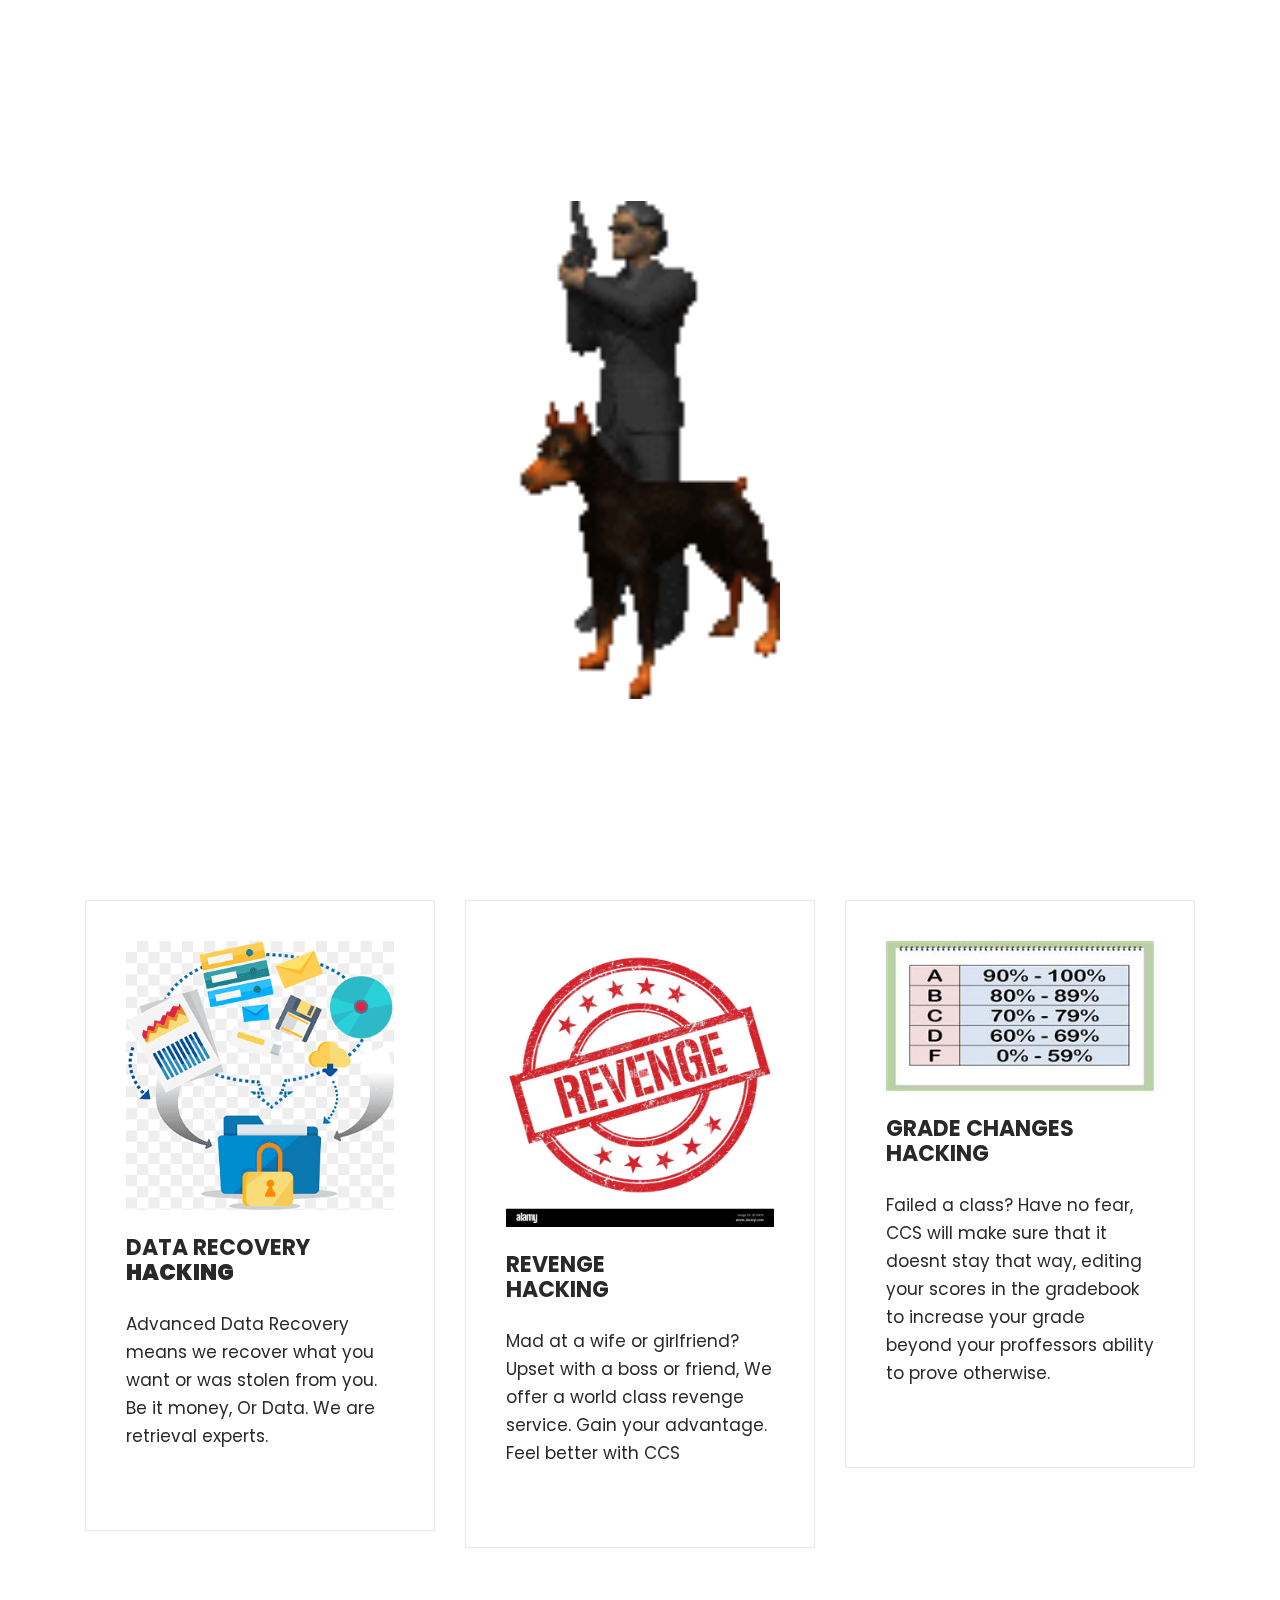
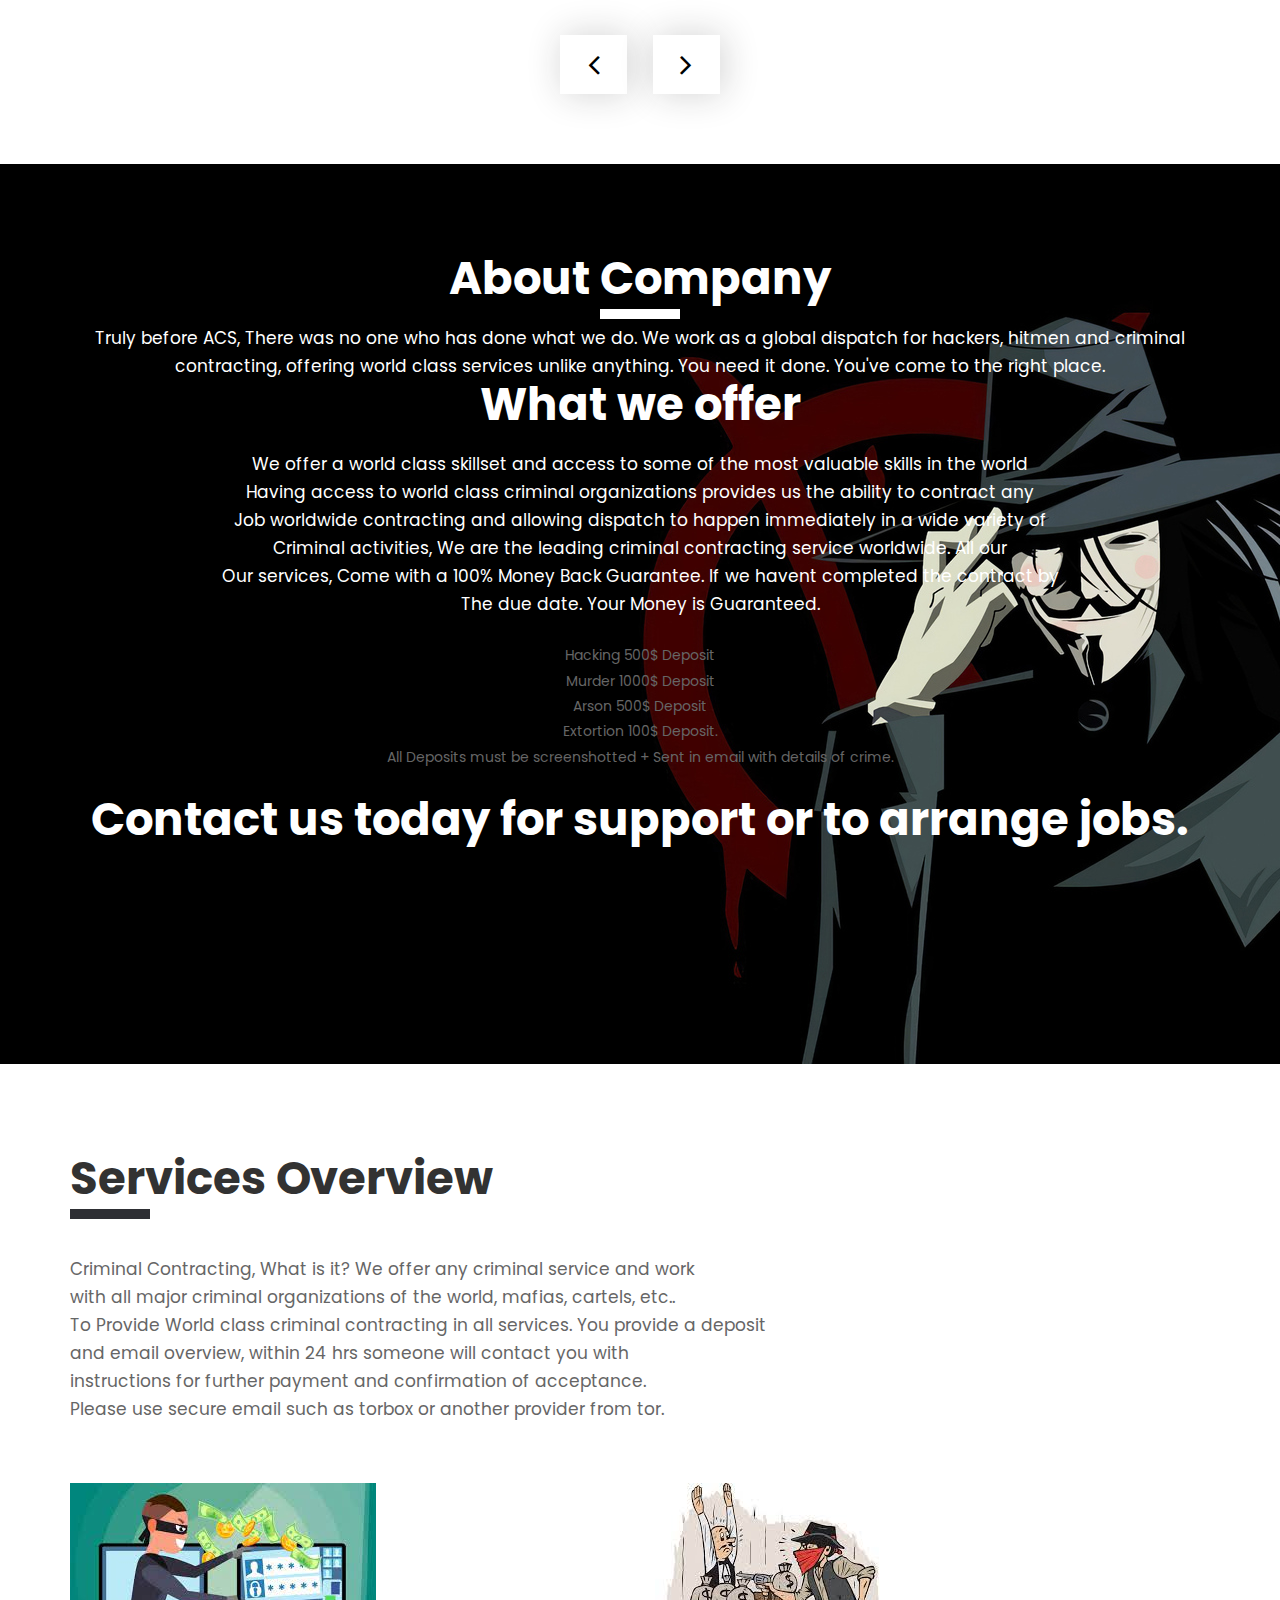
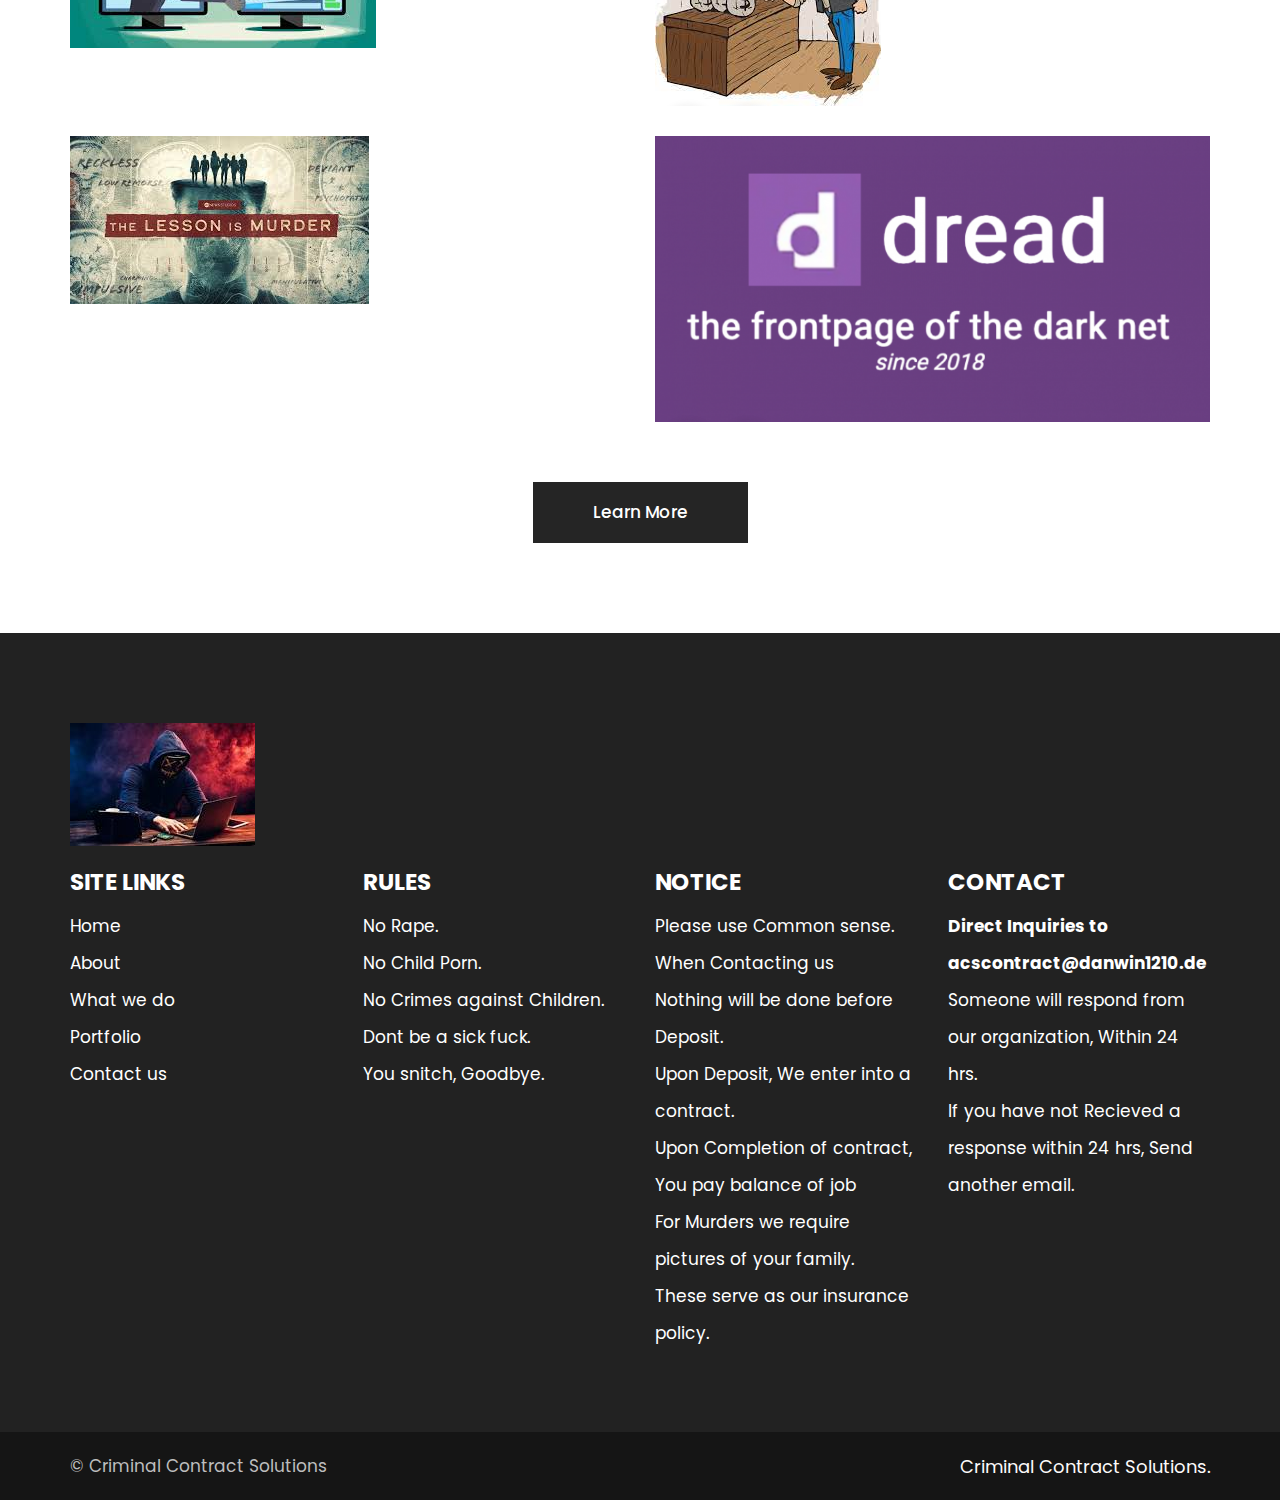
<file: poc-crime-catcher1000/index.html>
<!DOCTYPE html>
<html lang="en">
   <head>
      <!-- basic -->
      <meta charset="utf-8">
      <meta http-equiv="X-UA-Compatible" content="IE=edge">
      <!-- mobile metas -->
      <meta name="viewport" content="width=device-width, initial-scale=1">
      <meta name="viewport" content="initial-scale=1, maximum-scale=1">
      <!-- site metas -->
      <title>Criminal Contract Solutions</title>
      <meta name="keywords" content="">
      <meta name="description" content="">
      <meta name="author" content="">
      <!-- bootstrap css -->
      <link rel="stylesheet" href="css/bootstrap.min.css">
      <!-- style css -->
      <link rel="stylesheet" href="css/style.css">
      <!-- responsive-->
      <link rel="stylesheet" href="css/responsive.css">
      <!-- awesome fontfamily -->
      <link rel="stylesheet" href="https://cdnjs.cloudflare.com/ajax/libs/font-awesome/4.7.0/css/font-awesome.min.css">
      <!--[if lt IE 9]>
      <script src="https://oss.maxcdn.com/html5shiv/3.7.3/html5shiv.min.js"></script>
      <script src="https://oss.maxcdn.com/respond/1.4.2/respond.min.js"></script><![endif]-->
   </head>
   <!-- body -->
   <body class="main-layout">
      <!-- loader  -->
      <div class="loader_bg">
         <div class="loader"><img src="images/loading.gif" alt="" /></div>
      </div>
      <!-- end loader -->
      <!-- header -->
      <header>
         <div class="header">
            <div class="container-fluid">
               <div class="row d_flex">
                  <div class=" col-md-2 col-sm-3 col logo_section">
                     <div class="full">
                        <div class="center-desk">
                           <div class="logo">
                              <a href="index.html"><img src="images/logo.png" alt="#" /></a>
                           </div>
                        </div>
                     </div>
                  </div>
                  <div class="col-md-8 col-sm-9">
                     <nav class="navigation navbar navbar-expand-md navbar-dark ">
                        <button class="navbar-toggler" type="button" data-toggle="collapse" data-target="#navbarsExample04" aria-controls="navbarsExample04" aria-expanded="false" aria-label="Toggle navigation">
                        <span class="navbar-toggler-icon"></span>
                        </button>
                        <div class="collapse navbar-collapse" id="navbarsExample04">
                           <ul class="navbar-nav mr-auto">
                              <li class="nav-item active">
                                 <a class="nav-link" href="index.html">Home</a>
                              </li>
                              <li class="nav-item">
                                 <a class="nav-link" href="about.html">About Us</a>
                              </li>
                              <li class="nav-item">
                                 <a class="nav-link" href="we_do.html">What We Do</a>
                              </li>
                              <li class="nav-item">
                                 <a class="nav-link" href="portfolio.html">Portfolio</a>
                              </li>
                              <li class="nav-item">
                                 <a class="nav-link" href="contact.html">How to Contact</a>
                              </li>
                           </ul>
                        </div>
                     </nav>
                  </div>
                  <div class="col-md-2 d_none">
                  </div>
               </div>
            </div>
         </div>
      </header>
      <!-- end header -->
      <!-- start slider section -->
      <div id="top_section" class=" banner_main">
         <div class="container">
            <div class="row">
               <div class="col-md-12">
                  <div id="myCarousel" class="carousel slide" data-ride="carousel">
                     <ol class="carousel-indicators">
                        <li data-target="#myCarousel" data-slide-to="0" class="active"></li>
                        <li data-target="#myCarousel" data-slide-to="1"></li>
                        <li data-target="#myCarousel" data-slide-to="2"></li>
                        <li data-target="#myCarousel" data-slide-to="3"></li>
                     </ol>
                     <div class="carousel-inner">
                        <div class="carousel-item active">
                           <div class="container-fluid">
                              <div class="carousel-caption relative">
                                 <div class="bluid">
                                    <h1> Criminal Services <br>Contract Brokering</h1>
                                    <p>Crime Simplified Dark Web Style. <br> We provide contracting for most mafias, cartels and criminal organizations.
                                    </p>
                                    <h9> <b> Click Bullets below for Overview</b></h9>
                                 </div>
                              </div>
                           </div>
                        </div>
                        <div class="carousel-item">
                           <div class="container-fluid">
                              <div class="carousel-caption relative">
                                 <div class="bluid">
                                    <h1>Hacking? <br>Money Or Data Recovery? </h1>
                                    <p>Contact us for all your advanced hacking needs.  <br>We offer a world class service, Which specializes in retrieval.
                                    </p>
                                    <br>
                                 </div>
                              </div>
                           </div>
                        </div>
                        <div class="carousel-item">
                           <div class="container-fluid">
                              <div class="carousel-caption relative">
                                 <div class="bluid">
                                    <h1>Murder?  <br>Need an assassination fast? </h1>
                                    <p>We operate a world class hitman service. <br> We offer world class hitmen dispatched worldwide.
                                    </p>
                                  <br>
                                 </div>
                              </div>
                           </div>
                        </div>
                        <div class="carousel-item">
                           <div class="container-fluid">
                              <div class="carousel-caption relative">
                                 <div class="bluid">
                                    <h1>Hacking?<br>World Class Hackers Available for all needs. </h1>
                                    <p>There are many Darkweb Services <br>available, but the majority dont offer the comprehensive plans we do.
                                    </p>
                                    <br>
                                 </div>
                              </div>
                           </div>
                        </div>
                     </div>
                     <a class="carousel-control-prev" href="#myCarousel" role="button" data-slide="prev">
                     <i class="fa fa-angle-left" aria-hidden="true"></i>
                     <span class="sr-only">Previous</span>
                     </a>
                     <a class="carousel-control-next" href="#myCarousel" role="button" data-slide="next">
                     <i class="fa fa-angle-right" aria-hidden="true"></i>
                     <span class="sr-only">Next</span>
                     </a>
                  </div>
               </div>
            </div>
         </div>
      </div>
      <!-- end slider section -->
      <!-- we_do -->
      <div class="we_do">
         <div class="container">
            <div class="row">
               <div class="col-md-12">
                  <div class="titlepage text_align_center">
                     <h2>What we do </h2>
                  </div>
               </div>
            </div>
            <div class="row">
               <div class="col-md-12">
                  <div id="we1" class="carousel slide" data-ride="carousel">
                     <ol class="carousel-indicators">
                        <li data-target="#we1" data-slide-to="0" class="active"></li>
                        <li data-target="#we1" data-slide-to="1"></li>
                        <li data-target="#we1" data-slide-to="2"></li>
                        <li data-target="#we1" data-slide-to="3"></li>
                     </ol>
                     <div class="carousel-inner">
                        <div class="carousel-item active">
                           <div class="container-fluid">
                              <div class="carousel-caption we1_do">
                                 <div class="row">
                                    <div class="col-md-4">
                                       <div id="bo_ho" class="we_box text_align_left">
                                          <i><img src="images/datarecovery.png" alt="#"/></i>
                                          <h3>Data Recovery <br><b>Hacking</b></h3>
                                          <p>Advanced Data Recovery means we recover what you want or was stolen from you. Be it money, Or Data. We are retrieval experts.
                                          </p>
                                       </div>
                                    </div>
                                    <div class="col-md-4">
                                       <div id="bo_ho" class="we_box text_align_left">
                                          <i><img src="images/revenge.png" alt="#"/></i>
                                          <h3>Revenge<br>Hacking</h3>
                                          <p>Mad at a wife or girlfriend? Upset with a boss or friend, We offer a world class revenge service. Gain your advantage. Feel better with CCS
                                          </p>
                                       </div>
                                    </div>
                                    <div class="col-md-4">
                                       <div id="bo_ho" class="we_box text_align_left">
                                          <i><img src="images/schoolhack.png" alt="#"/></i>
                                          <h3>Grade Changes<br>Hacking</h3>
                                          <p>Failed a class? Have no fear, CCS will make sure that it doesnt stay that way, editing your scores in the gradebook to increase your grade beyond your proffessors ability to prove otherwise. 
                                          <br>
                                       </div>
                                    </div>
                                 </div>
                              </div>
                           </div>
                        </div>
                        <div class="carousel-item">
                           <div class="container-fluid">
                              <div class="carousel-caption we1_do">
                                 <div class="row">
                                    <div class="col-md-4">
                                       <div id="bo_ho" class="we_box text_align_left">
                                          <i><img src="images/we2.png" alt="#"/></i>
                                          <h3>Murder Contracting <br>Hitman</h3>
                                          <p>We have friends within the Sina'loa and Los Zetas cartels, We offer a world class hitman service. 
                                          </p>
                                          <br>
                                       </div>
                                    </div>
                                    <div class="col-md-4">
                                       <div id="bo_ho" class="we_box text_align_left">
                                          <i><img src="images/kidnap1.png" alt="#"/></i>
                                          <h3>Kidnapping?<br> Contracts</h3>
                                          <p>CCS, Offers world class Kidnapping services with fees dependant on job, You want em? You got em.
                                          </p>
                                          <br>
                                       </div>
                                    </div>
                                    <div class="col-md-4">
                                       <div id="bo_ho" class="we_box text_align_left">
                                          <i><img src="images/housefire1.png" alt="#"/></i>
                                          <h3>Arson? <br>Of Course!</h3>
                                          <p> We love to burn shit, Absolutely we accept arson contracts depending on location for 5,000$
                                          </p>
                                          <br>
                                       </div>
                                    </div>
                                 </div>
                              </div>
                           </div>
                        </div>
                        <div class="carousel-item">
                           <div class="container-fluid">
                              <div class="carousel-caption we1_do">
                                 <div class="row">
                                    <div class="col-md-4">
                                       <div id="bo_ho" class="we_box text_align_left">
                                          <i><img src="images/extortion.png" alt="#"/></i>
                                          <h3>Extortion? <br> You got it.</h3>
                                          <p>We don't just extort for ourselves. Anyone you need we take 25% on top of our 1000$ Retainer for Extortion based services.<br> Full contact info for victim needed.
                                       </div>
                                    </div>
                                    <div class="col-md-4">
                                       <div id="bo_ho" class="we_box text_align_left">
                                          <i><img src="images/torture.png" alt="#"/></i>
                                          <h3> Torture? <br>How fun!</h3>
                                          <p>We have some very twisted individuals who we know enjoy torturing people, so if you want pain. We dispatch a contractor following a deposit. Full fee paid after services. Includes torture video.
                                       </div>
                                    </div>
                                    <div class="col-md-4">
                                       <div id="bo_ho" class="we_box text_align_left">
                                          <i><img src="images/we1.png" alt="#"/></i>
                                          <h3>Criminal Setup? <br> They'll be in prison.</h3>
                                          <p>Need a target gone? We will use advanced methods like framing them for child porn to ensure your target is in jail for a very long time.
                                          </p>
                                       </div>
                                    </div>
                                 </div>
                              </div>
                           </div>
                        </div>
                     </div>
                     <a class="carousel-control-prev" href="#we1" role="button" data-slide="prev">
                     <i class="fa fa-angle-left" aria-hidden="true"></i>
                     <span class="sr-only">Previous</span>
                     </a>
                     <a class="carousel-control-next" href="#we1" role="button" data-slide="next">
                     <i class="fa fa-angle-right" aria-hidden="true"></i>
                     <span class="sr-only">Next</span>
                     </a>
                  </div>
               </div>
            </div>
         </div>
      </div>
      <!-- end we_do -->
      <!-- about -->
      <div class="about">
         <div class="container">
            <div class="row">
               <div class="col-md-12">
                  <div class="titlepage text_align_center">
                     <h2>About Company</h2>
                     <p>Truly before ACS, There was no one who has done what we do. We work as a global dispatch for hackers, hitmen and criminal<br>
                        contracting, offering world class services unlike anything. You need it done. You've come to the right place.
                     </p>
                     <h2>What we offer</h2>
                     <p>We offer a world class skillset and access to some of the most valuable skills in the world<br>
                        Having access to world class criminal organizations provides us the ability to contract any <br>
                        Job worldwide contracting and allowing dispatch to happen immediately in a wide variety of <br>
                        Criminal activities, We are the leading criminal contracting service worldwide. All our <br>
                        Our services, Come with a 100% Money Back Guarantee. If we havent completed the contract by<br>
                        The due date. Your Money is Guaranteed.
                    </p>
                     <br>
                     <li>Hacking 500$ Deposit                        
                     </li>
                     <li>Murder 1000$ Deposit
                     </li>
                     <li>Arson 500$ Deposit                           
                     </li>
                     <li>Extortion 100$ Deposit.                             
                     </li>
                     <li> All Deposits must be screenshotted + Sent in email with details of crime.                        
                     </li>
                     <br>
                     <h2>Contact us today for support or to arrange jobs.</h2>
                  </div>
               </div>
            </div>
         </div>
      </div>
      <!-- end about -->
      <!-- portfolio -->
      <div class="portfolio">
         <div class="container">
            <div class="row">
               <div class="col-md-12">
                  <div class="titlepage text_align_left">
                     <h2>Services Overview</h2>
                     <br>
                     <br>
                     <p>Criminal Contracting, What is it? We offer any criminal service and work<br> with all major criminal organizations of the world, mafias, cartels, etc..<br>
                        To Provide World class criminal contracting in all services. You provide a deposit<br> and email overview, within 24 hrs someone will contact you with<br>
                        instructions for further payment and confirmation of acceptance.<br> Please use secure email such as torbox or another provider from tor.
                     </p>
                  </div>
               </div>
            </div>
            <div class="row">
               <div class="col-md-6">
                  <div id="ho_nf" class="portfolio_main text_align_left">
                     <figure>
                        <img src="images/prot1.png" alt="#"/>
                        <div class="portfolio_text">
                           <div class="li_icon">
                              <a href="Javascript:void(0)"><i class="fa fa-search" aria-hidden="true"></i></a>
                              <a href="Javascript:void(0)"><i class="fa fa-link" aria-hidden="true"></i></a>
                           </div>
                           <h3>Data Theft & Retrieval</h3>
                           <p>We offer a world class data theft and retrieval service we can get<br> Your stolen data or data you need <br><b>500$ Deposit.</b>Non Negotiable</p>
                        </div>
                     </figure>
                  </div>
               </div>
               <div class="col-md-6">
                  <div id="ho_nf" class="portfolio_main text_align_left">
                     <figure>
                        <img src="images/prot2.png" alt="#"/>
                        <div class="portfolio_text">
                           <div class="li_icon">
                              <a href="Javascript:void(0)"><i class="fa fa-search" aria-hidden="true"></i></a>
                              <a href="Javascript:void(0)"><i class="fa fa-link" aria-hidden="true"></i></a>
                           </div>
                           <h3>Robbery/Extortion</h3>
                           <p>World class heist? No problem. Need to extort? We will take care of it all. Contact us for deposit, Based on the job.</p>
                        </div>
                     </figure>
                  </div>
               </div>
               <div class="col-md-6">
                  <div id="ho_nf" class="portfolio_main text_align_left">
                     <figure>
                        <img src="images/prot3.png" alt="#"/>
                        <div class="portfolio_text">
                           <div class="li_icon">
                              <a href="Javascript:void(0)"><i class="fa fa-search" aria-hidden="true"></i></a>
                              <a href="Javascript:void(0)"><i class="fa fa-link" aria-hidden="true"></i></a>
                           </div>
                           <h3>Hitman</h3>
                           <p>We work with criminal organizations all over the world, To provide secure hitman contracting services in any area.<br> Contracts start at 1000$ deposit, and increase based on location and target. NO POLITICAL TARGETS.<br> fuck that shit.</p>
                        </div>
                     </figure>
                  </div>
               </div>
               <div class="col-md-6">
                  <div id="ho_nf" class="portfolio_main text_align_left">
                     <figure>
                        <img src="images/prot4.png" alt="#"/>
                        <div class="portfolio_text">
                           <div class="li_icon">
                              <a href="Javascript:void(0)"><i class="fa fa-search" aria-hidden="true"></i></a>
                              <a href="Javascript:void(0)"><i class="fa fa-link" aria-hidden="true"></i></a>
                           </div>
                           <h3>Dread Reviews</h3>
                           <p>Contact us for verified dread pages with reviews, We have numerous reviews on Dread.</p>
                        </div>
                     </figure>
                  </div>
               </div>
               <div class="col-md-12">
                  <a class="read_more" href="portfolio.html">Learn More</a>
               </div>
            </div>
         </div>
      </div>
      <!-- end portfolio -->
      <!-- contact -->
      <!-- <div class="contact">
         <div class="container">
            <div class="row ">
               <div class="col-md-6">
                  <div class="titlepage text_align_left">
                     <h2>Get In Touch</h2>
                  </div>
                  <form id="request" class="main_form">
                     <div class="row">
                        <div class="col-md-12">
                           <input class="contactus" placeholder="Name" type="type" name=" Name"> 
                        </div>
                        <div class="col-md-12">
                           <input class="contactus" placeholder="Phone Number" type="type" name="Phone Number">                          
                        </div>
                        <div class="col-md-12">
                           <input class="contactus" placeholder="Email" type="type" name="Email">                          
                        </div>
                        <div class="col-md-12">
                           <textarea class="textarea" placeholder="Message" type="type" Message="Name"></textarea>
                        </div>
                        <div class="col-md-12">
                           <button class="send_btn">Send Now</button>
                        </div>
                     </div>
                  </form>
               </div>
               <div class="col-md-6">
                  <div class="titlepage text_align_left">
                     <h2>Reviews! Find us on Dread!</h2>
                  </div>
                  <div id="clientsl" class="carousel slide our_clientsl" data-ride="carousel">
                     <ol class="carousel-indicators">
                        <li data-target="#clientsl" data-slide-to="0" class="active"></li>
                        <li data-target="#clientsl" data-slide-to="1"></li>
                        <li data-target="#clientsl" data-slide-to="2"></li>
                     </ol>
                     <div class="carousel-inner">
                        <div class="carousel-item active">
                           <div class="container">
                              <div class="carousel-caption posi_in">
                                 <div class="clientsl_text">
                                    <i><img src="images/clint.jpg" alt="#"/></i>
                                    <h3>Dread Admin<img src="images/icon.png" alt="#"/></h3>
                                    <p>Safe, And sound.</p>
                              </div>
                           </div>
                        </div>
                        <div class="carousel-item">
                           <div class="container">
                              <div class="carousel-caption posi_in">
                                 <div class="clientsl_text">
                                    <i><img src="images/clint.jpg" alt="#"/></i>
                                    <h3>dino<img src="images/icon.png" alt="#"/></h3>
                                    <p>USE ACS</p>
                                 </div>
                              </div>
                           </div>
                        </div>
                        <div class="carousel-item">
                           <div class="container">
                              <div class="carousel-caption posi_in">
                                 <div class="clientsl_text">
                                    <i><img src="images/clint.jpg" alt="#"/></i>
                                    <h3>dino<img src="images/icon.png" alt="#"/></h3>
                                    <p>amazing</p>
                                 </div>
                              </div>
                           </div>
                        </div>
                     </div>
                     <a class="carousel-control-prev" href="#clientsl" role="button" data-slide="prev">
                     <i class="fa fa-angle-left" aria-hidden="true"></i>
                     <span class="sr-only">Previous</span>
                     </a>
                     <a class="carousel-control-next" href="#clientsl" role="button" data-slide="next">
                     <i class="fa fa-angle-right" aria-hidden="true"></i>
                     <span class="sr-only">Next</span>
                     </a>
                  </div>
               </div>
            </div>
         </div>
      </div> -->
      <!-- contact -->
      <!-- footer -->
      <footer>
         <div class="footer">
            <div class="container">
               <div class="row">
                  <div class="col-md-3">
                     <a class="logo_footer" href="index.html"><img src="images/logo_footer.png" alt="#" /></a>
                  </div>
                  <div class="col-md-9">
                     <form class="newslatter_form">
                        <!--<button class="subs_btn">Hitman</button> 
                        <a href="contact.html">Contact us</a>
                        <button class="subs_btn">Hacker</button>
                        <a href="contact.html">Contact us</a>
                        <button class="subs_btn">Financial/Data Recovery</button>
                        <a href="contact.html">Contact us</a>-->
                     </form>
                  </div>
                  <div class="col-md-3 col-sm-6"
                  >
                     <div class="Informa helpful">
                        <h3>Site Links</h3>
                        <ul>
                           <li><a href="index.html">Home</a></li>
                           <li><a href="about.html">About</a></li>
                           <li><a href="we_do.html">What we do</a></li>
                           <li><a href="portfolio.html">Portfolio</a></li>
                           <li><a href="contact.html">Contact us</a></li>
                        </ul>
                     </div>
                  </div>
                  <div class="col-md-3 col-sm-6">
                     <div class="Informa">
                        <h3>Rules</h3>
                        <ul>
                           <li>No Rape.                          
                           </li>
                           <li>No Child Porn.                           
                           </li>
                           <li>No Crimes against Children.                           
                           </li>
                           <li>Dont be a sick fuck.                             
                           </li>
                           <li>You snitch, Goodbye.                          
                           </li>
                        </ul>
                     </div>
                  </div>
                  <div class="col-md-3 col-sm-6">
                     <div class="Informa">
                        <h3>Notice</h3>
                        <ul>
                           <li> Please use Common sense.                            
                           </li>
                           <li> When Contacting us                            
                           </li>
                           <li>  Nothing will be done before Deposit.                       
                           </li>
                           <li> Upon Deposit, We enter into a contract.                             
                           </li>
                           <li> Upon Completion of contract, You pay balance of job<br>For Murders we require pictures of your family.<br> These serve as our insurance policy.                        
                           </li>
                        </ul>
                     </div>
                  </div>
                  <div class="col-md-3 col-sm-6">
                     <div class="Informa conta">
                        <h3>Contact</h3>
                        <ul>
                           <li> <p1><b>Direct Inquiries to <br>acscontract@danwin1210.de </b></p1>
                              <!--<a href="Javascript:void(0)"> <i class="fa fa-map-marker" aria-hidden="true"></i> Location
                              </a> -->
                           </li>
                           <li> <p2> Someone will respond from our organization, Within 24 hrs.</p2>
                              </a>
                           </li>
                           <li> <p3> If you have not Recieved a response within 24 hrs, Send another email.</p3>
                           </li>
                        </ul>
                     </div>
                  </div>
               </div>
            </div>
            <div class="copyright text_align_left">
               <div class="container">
                  <div class="row d_flex">
                     <div class="col-md-6">
                        <p>© Criminal Contract Solutions</p>
                     </div>
                     <div class="col-md-6">
                        <ul class="social_icon text_align_center">
                          <h3>Criminal Contract Solutions.</h3>
                        </ul>
                     </div>
                  </div>
               </div>
            </div>
         </div>
      </footer>
      <!-- end footer -->
      <!-- Javascript files-->
      <script src="js/jquery.min.js"></script>
      <script src="js/bootstrap.bundle.min.js"></script>
      <script src="js/jquery-3.0.0.min.js"></script>
      <script src="js/custom.js"></script>
   </body>
</html>
</file>
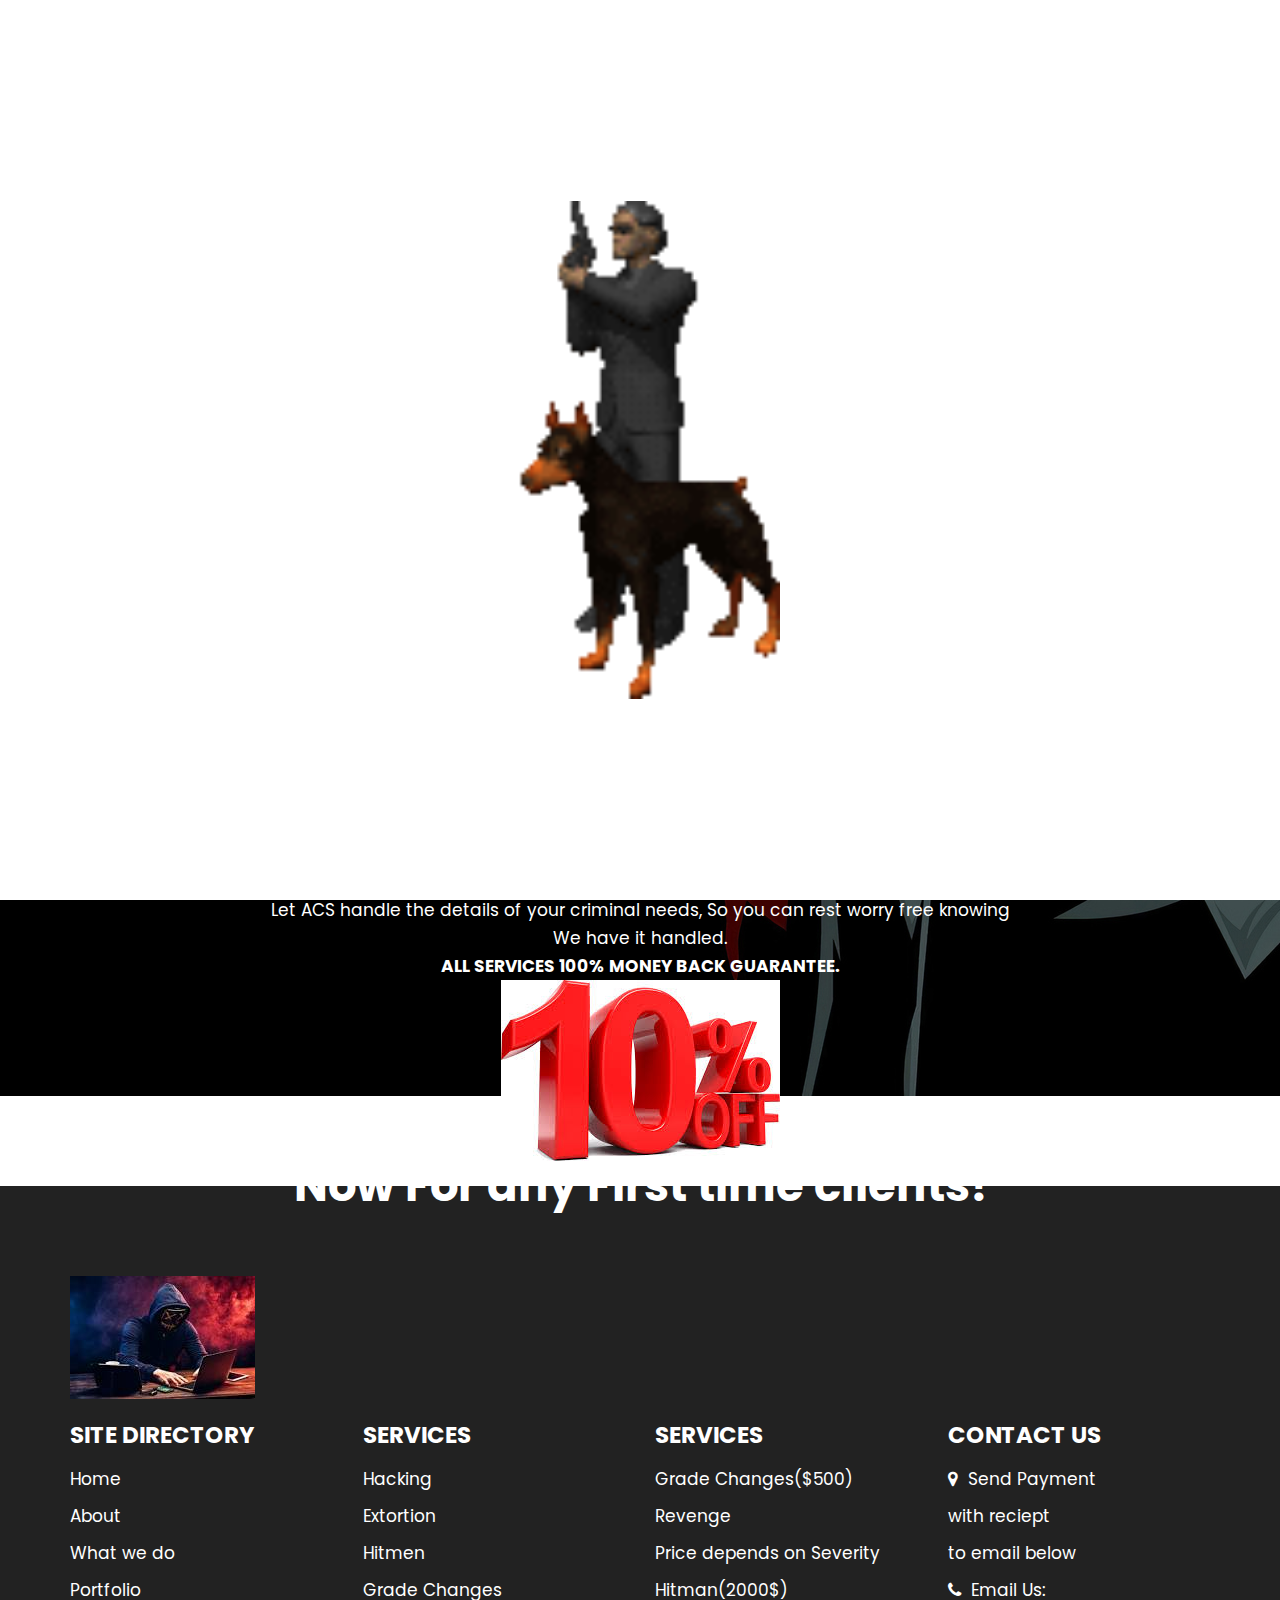
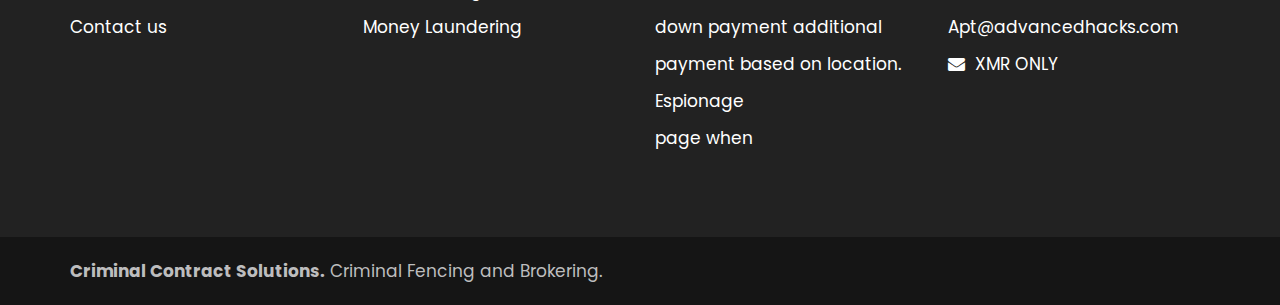
<file: poc-crime-catcher1000/about.html>
<!DOCTYPE html>
<html lang="en">
   <head>
      <!-- basic -->
      <meta charset="utf-8">
      <meta http-equiv="X-UA-Compatible" content="IE=edge">
      <!-- mobile metas -->
      <meta name="viewport" content="width=device-width, initial-scale=1">
      <meta name="viewport" content="initial-scale=1, maximum-scale=1">
      <!-- site metas -->
      <title>Criminal Contract Solutions(CCS)</title>
      <meta name="keywords" content="">
      <meta name="description" content="">
      <meta name="author" content="">
      <!-- bootstrap css -->
      <link rel="stylesheet" href="css/bootstrap.min.css">
      <!-- style css -->
      <link rel="stylesheet" href="css/style.css">
      <!-- responsive-->
      <link rel="stylesheet" href="css/responsive.css">
      <!-- awesome fontfamily -->
      <link rel="stylesheet" href="https://cdnjs.cloudflare.com/ajax/libs/font-awesome/4.7.0/css/font-awesome.min.css">
      <!--[if lt IE 9]>
      <script src="https://oss.maxcdn.com/html5shiv/3.7.3/html5shiv.min.js"></script>
      <script src="https://oss.maxcdn.com/respond/1.4.2/respond.min.js"></script><![endif]-->
   </head>
   <!-- body -->
   <body class="main-layout inner_page">
      <!-- loader  -->
      <div class="loader_bg">
         <div class="loader"><img src="images/loading.gif" alt="" /></div>
      </div>
      <!-- end loader -->
      <!-- header -->
      <header>
         <div class="header">
            <div class="container-fluid">
               <div class="row d_flex">
                  <div class=" col-md-2 col-sm-3 col logo_section">
                     <div class="full">
                        <div class="center-desk">
                           <div class="logo">
                              <a href="index.html"><img src="images/logo.png" alt="#" /></a>
                           </div>
                        </div>
                     </div>
                  </div>
                  <div class="col-md-8 col-sm-9">
                     <nav class="navigation navbar navbar-expand-md navbar-dark ">
                        <button class="navbar-toggler" type="button" data-toggle="collapse" data-target="#navbarsExample04" aria-controls="navbarsExample04" aria-expanded="false" aria-label="Toggle navigation">
                        <span class="navbar-toggler-icon"></span>
                        </button>
                        <div class="collapse navbar-collapse" id="navbarsExample04">
                           <ul class="navbar-nav mr-auto">
                              <li class="nav-item">
                                 <a class="nav-link" href="index.html">Home</a>
                              </li>
                              <li class="nav-item active">
                                 <a class="nav-link" href="about.html">About</a>
                              </li>
                              <li class="nav-item">
                                 <a class="nav-link" href="we_do.html">Services</a>
                              </li>
                              <li class="nav-item">
                                 <a class="nav-link" href="portfolio.html">Portfolio</a>
                              </li>
                              <li class="nav-item">
                                 <a class="nav-link" href="contact.html">Contact Us</a>
                              </li>
                           </ul>
                        </div>
                     </nav>
                  </div>
                  <div class="col-md-2 d_none">
                     <ul class="email text_align_right">
                        <br>
                     </ul>
                  </div>
               </div>
            </div>
         </div>
      </header>
      <!-- end header -->
      <!-- about -->
      <div class="about">
         <div class="container">
            <div class="row">
               <div class="col-md-12">
                  <div class="titlepage text_align_center">
                     <h2>Advanced Criminal Solutions Darkweb Contracting.</h2>
                     <p>There are many Darkweb Services, that Are available offering Anything you like.<br>
                        Why Are we different? We offer a Secure Darkweb  Contracting Service. <br>
                        We work with many different criminal organizations, as a broker for goods/services. <br>
                        Procurement of goods and services with ensured delivery, and brokering. We offer <br>
                        100% Money Back Guarantee on all of our services, and host an escrow service internally.<br>
                         </p>
                         <h2>How does it work?</h2>
                         <p>How does it work? Easy, Send a deposit to the provided XMR address, Then send an email with a screenshot to <b>acscontract@danwin1210.de</b><br>
                            Deposits for Jobs:<br>
                            Hacking: $500<br>
                            Revenge: $500<br>
                            Hitman:  $1000<br>
                            For Money Laundering and services that require correspondance, Send an email with a description of your desired<br>
                            Job overview, with the optimal outcome and set the subject matter as job request. We work with all of the major<br>
                            Darkweb Criminal Organizations, and work as a criminal contracting bureau for international criminal organizations<br>
                            We have over 1000 Advanced Criminal Organizations worldwide to perform any job needed.<br>
                            Let ACS handle the details of your criminal needs, So you can rest worry free knowing<br>
                            We have it handled.<br> <b>ALL SERVICES 100% MONEY BACK GUARANTEE.</b><br>
                            <i><img src="images/newimage.png" alt="#"/></i>
                            <br>
                            <h2>Now For any First time clients!</h2>
                           </p>
                  </div>
               </div>
            </div>
         </div>
      </div>
      <!-- end about -->
      <!-- footer -->
      <footer>
         <div class="footer">
            <div class="container">
               <div class="row">
                  <div class="col-md-3">
                     <a class="logo_footer" href="index.html"><img src="images/logo_footer.png" alt="#" /></a>
                  </div>
                  <div class="col-md-9">
                     <form class="newslatter_form">
                      <br>
                     </form>
                  </div>
                  <div class="col-md-3 col-sm-6">
                     <div class="Informa helpful">
                        <h3>Site Directory</h3>
                        <ul>
                           <li><a href="index.html">Home</a></li>
                           <li><a href="about.html">About</a></li>
                           <li><a href="we_do.html">What we do</a></li>
                           <li><a href="portfolio.html">Portfolio</a></li>
                           <li><a href="contact.html">Contact us</a></li>
                        </ul>
                     </div>
                  </div>
                  <div class="col-md-3 col-sm-6">
                     <div class="Informa">
                        <h3>Services</h3>
                        <ul>
                           <li>Hacking                           
                           </li>
                           <li>Extortion                         
                           </li>
                           <li>Hitmen                        
                           </li>
                           <li>Grade Changes                             
                           </li>
                           <li>Money Laundering                          
                           </li>
                        </ul>
                     </div>
                  </div>
                  <div class="col-md-3 col-sm-6">
                     <div class="Informa">
                        <h3>Services</h3>
                        <ul>
                           <li>Grade Changes($500)                           
                           </li>
                           <li> Revenge<br> Price depends on Severity                 
                           </li>
                           <li>Hitman(2000$)<br> down payment additional payment based on location.                     
                           </li>
                           <li>Espionage                             
                           </li>
                           <li>page when                          
                           </li>
                        </ul>
                     </div>
                  </div>
                  <div class="col-md-3 col-sm-6">
                     <div class="Informa conta">
                        <h3>contact Us</h3>
                        <ul>
                           <li> <a href="Javascript:void(0)"> <i class="fa fa-map-marker" aria-hidden="true"></i> Send Payment<br> with reciept<br> to email below<br>
                              </a>
                           </li>
                           <li> <a href="Javascript:void(0)"><i class="fa fa-phone" aria-hidden="true"></i> Email Us:<br> Apt@advancedhacks.com
                              </a>
                           </li>
                           <li> <a href="Javascript:void(0)"> <i class="fa fa-envelope" aria-hidden="true"></i> XMR ONLY
                              </a>
                           </li>
                        </ul>
                     </div>
                  </div>
               </div>
            </div>
            <div class="copyright text_align_left">
               <div class="container">
                  <div class="row d_flex">
                     <div class="col-md-6">
                        <p><b>Criminal Contract Solutions.</b><a href="https://html.design/"> Criminal Fencing and Brokering.</a></p>
                     </div>
                     <div class="col-md-6">
                       <br>
                     </div>
                  </div>
               </div>
            </div>
         </div>
      </footer>
      <!-- end footer -->
      <!-- Javascript files-->
      <script src="js/jquery.min.js"></script>
      <script src="js/bootstrap.bundle.min.js"></script>
      <script src="js/jquery-3.0.0.min.js"></script>
      <script src="js/custom.js"></script>
   </body>
</html>
</file>
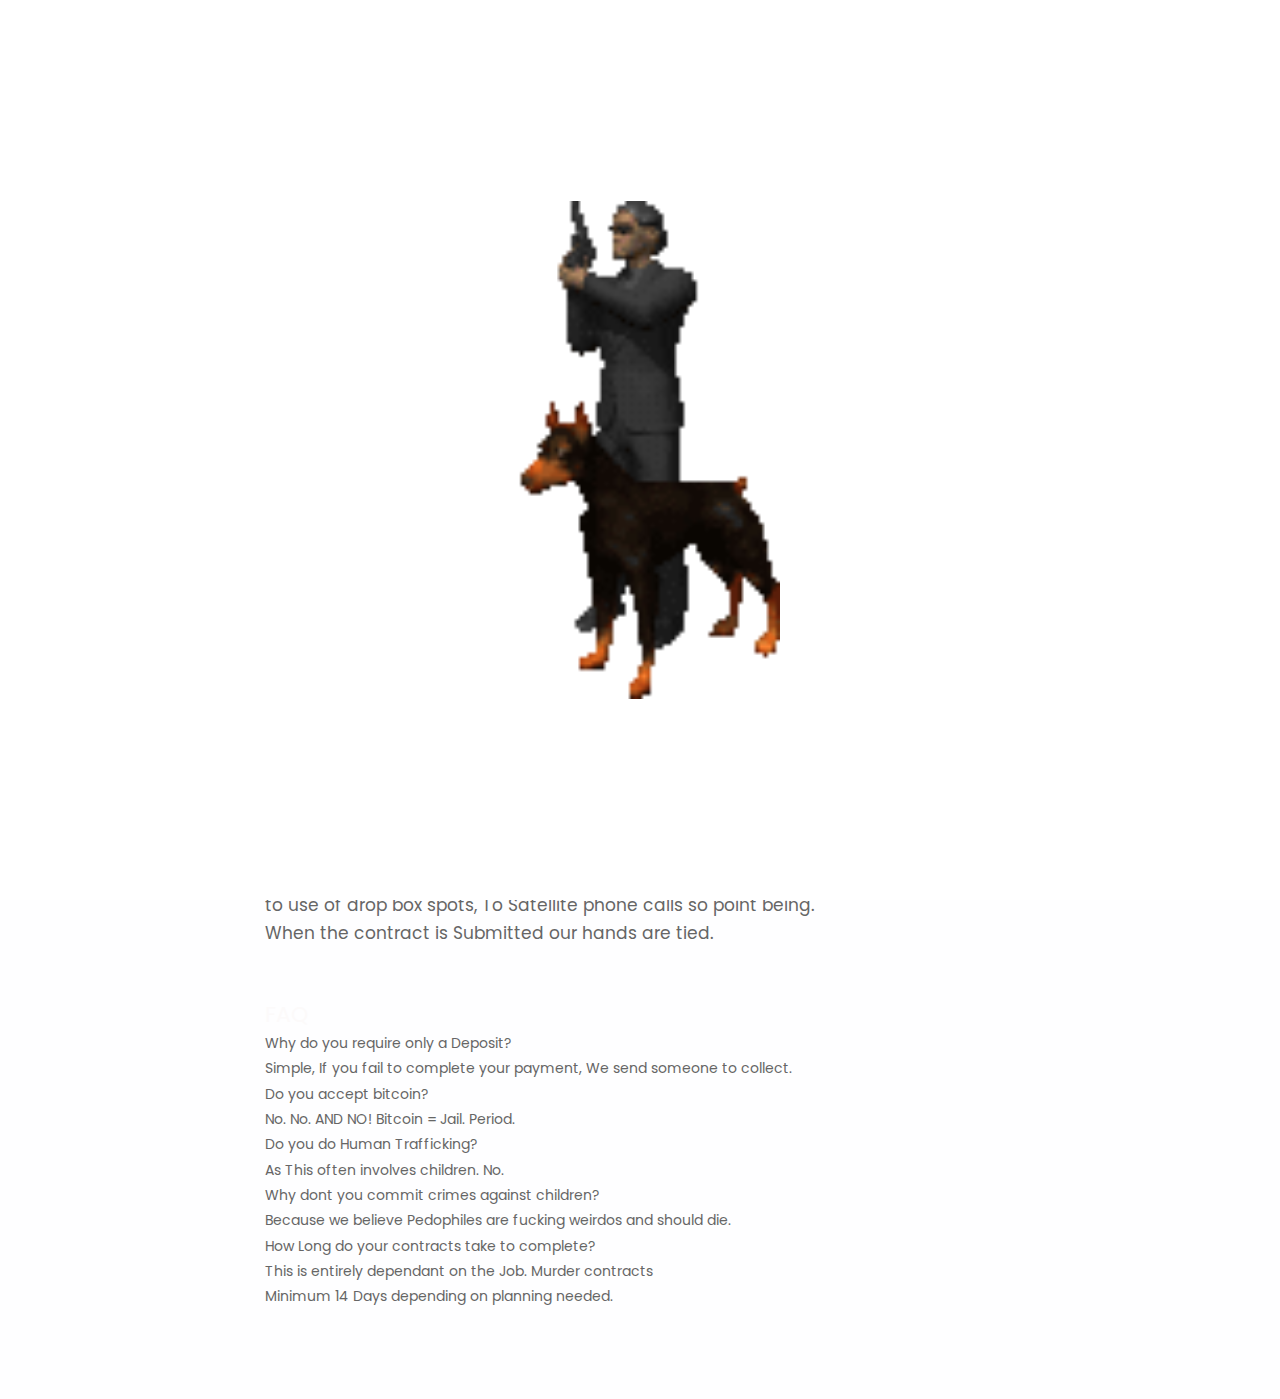
<file: poc-crime-catcher1000/contact.html>
<!DOCTYPE html>
<html lang="en">
   <head>
      <!-- basic -->
      <meta charset="utf-8">
      <meta http-equiv="X-UA-Compatible" content="IE=edge">
      <!-- mobile metas -->
      <meta name="viewport" content="width=device-width, initial-scale=1">
      <meta name="viewport" content="initial-scale=1, maximum-scale=1">
      <!-- site metas -->
      <title>hightech</title>
      <meta name="keywords" content="">
      <meta name="description" content="">
      <meta name="author" content="">
      <!-- bootstrap css -->
      <link rel="stylesheet" href="css/bootstrap.min.css">
      <!-- style css -->
      <link rel="stylesheet" href="css/style.css">
      <!-- responsive-->
      <link rel="stylesheet" href="css/responsive.css">
      <!-- awesome fontfamily -->
      <link rel="stylesheet" href="https://cdnjs.cloudflare.com/ajax/libs/font-awesome/4.7.0/css/font-awesome.min.css">
      <!--[if lt IE 9]>
      <script src="https://oss.maxcdn.com/html5shiv/3.7.3/html5shiv.min.js"></script>
      <script src="https://oss.maxcdn.com/respond/1.4.2/respond.min.js"></script><![endif]-->
   </head>
   <!-- body -->
   <body class="main-layout inner_page">
      <!-- loader  -->
      <div class="loader_bg">
         <div class="loader"><img src="images/loading.gif" alt="" /></div>
      </div>
      <!-- end loader -->
      <!-- header -->
      <header>
         <div class="header">
            <div class="container-fluid">
               <div class="row d_flex">
                  <div class=" col-md-2 col-sm-3 col logo_section">
                     <div class="full">
                        <div class="center-desk">
                           <div class="logo">
                              <a href="index.html"><img src="images/logo.png" alt="#" /></a>
                           </div>
                        </div>
                     </div>
                  </div>
                  <div class="col-md-8 col-sm-9">
                     <nav class="navigation navbar navbar-expand-md navbar-dark ">
                        <button class="navbar-toggler" type="button" data-toggle="collapse" data-target="#navbarsExample04" aria-controls="navbarsExample04" aria-expanded="false" aria-label="Toggle navigation">
                        <span class="navbar-toggler-icon"></span>
                        </button>
                        <div class="collapse navbar-collapse" id="navbarsExample04">
                           <ul class="navbar-nav mr-auto">
                              <li class="nav-item">
                                 <a class="nav-link" href="index.html">Home</a>
                              </li>
                              <li class="nav-item">
                                 <a class="nav-link" href="about.html">About</a>
                              </li>
                              <li class="nav-item">
                                 <a class="nav-link" href="we_do.html">What we do</a>
                              </li>
                              <li class="nav-item">
                                 <a class="nav-link" href="portfolio.html">Portfolio </a>
                              </li>
                              <li class="nav-item active">
                                 <a class="nav-link" href="contact.html">Contact Us</a>
                              </li>
                           </ul>
                        </div>
                     </nav>
                  </div>
                  <div class="col-md-2 d_none">
                     <ul class="email text_align_right">
                  </div>
               </div>
            </div>
         </div>
      </header>
      <!-- end header -->
      <!-- contact -->
      <div class="contact">
         <div class="container">
            <div class="row ">
               <div class="col-md-8 offset-md-2">
                  <div class="titlepage text_align_left">
                     <h2>How To Contact</h2>
                     <br>
                     <br>
                     <p>Please, Ensure to use encrypted email when messaging us..</p>
                  </div>
                  <form id="request" class="main_form">
                     <div class="row">
                        <div class="col-md-12">
                           <p1> <b>To Contact us, Send an Email to Us with an image of your Reciept of payment for deposit.</b></p1> 
                        </div>
                        <div class="col-md-12">
                           <p2> <strong>Send XMR Payments to: </strong> </p2>
                        </div>
                        <div class="col-md-12">
                          <p3>Check out our reviews on Dread, And Many More! World Class Service 100% Quality Guaranteed.</p3>
                        </div>
                        <div class="col-md-12">
                           <p3>We Now only accept XMR, Due to the fact someone can see every transaction done in bitcoin by tracing the blockchain.</p3>
                        </div>
                        <div class="col-md-12">
                           <p4>Criminal Hacking and Contracting Solutions, We have a 100% Money Back Guarantee.</p4>
                           <p4>We offer a Comprehensive Training Package for Scammers in need of training as well.<br> This Package offers a way for cyber criminals to be able to be properly and securely trained in the art of cyber crime.<br> Black hat hackers trained by rogue governments. $1000 Deposit. Non Negotiable.<br>
                           <br>
                           <br>
                           <h1> General Guidelines for doing business with ACS</h1>
                           <p>We offer an advanced criminal contracting service, Not a daycare.<br></p>
                           <p>Please, Dont ask us for a refund without the contract being complete.<br> Our contracts CANNOT be stopped. So make sure you are 100% Certain
                           <br> As ACS, Works as a middleman between large scale criminal organizations <br>and consumers we have to use the methods our partners require<br> for contact
                              This may involve anything from meeting them on a private helicopter<br> to use of drop box spots, To Satellite phone calls so point being.<br> When the contract is 
                              Submitted our hands are tied.
                        </p>
                        <br>
                        <br>
                        <h2>FAQ</h2>
                           <ol>
                              <li>Why do you require only a Deposit?</li>
                              <li> Simple, If you fail to complete your payment, We send someone to collect.</li>
                              <li>Do you accept bitcoin?</li>
                              <li>No. No. AND NO! Bitcoin = Jail. Period.</li>
                              <li>Do you do Human Trafficking?</li>
                              <li>As This often involves children. No.</li>
                              <li>Why dont you commit crimes against children?</li>
                              <li>Because we believe Pedophiles are fucking weirdos and should die.</li>
                              <li>How Long do your contracts take to complete?</li>
                              <li>This is entirely dependant on the Job. Murder contracts<br> Minimum 14 Days depending on planning needed.</li>
                           </ol>
                           </p4>
                        </div>
                     </div>
                  </form>
               </div>
            </div>
         </div>
      </div>
      <!-- contact -->
      <!-- footer -->
      <!--<footer>
         <div class="footer">
            <div class="container">
               <div class="row">
                  <div class="col-md-3">
                     <a class="logo_footer" href="index.html"><img src="images/logo_footer.png" alt="#" /></a>
                  </div>
                  <div class="col-md-9">
                     <form class="newslatter_form">
                        <input class="ente" placeholder="Enter your email" type="text" name="Enter your email">-->                 
                  <!--</div>
                  <div class="col-md-3 col-sm-6">
                     <div class="Site Links">
                        <h3>Useful  Link</h3>-->
                    <!---- remove </div>
                  </div>-->
                 <!---- <div class="col-md-3 col-sm-6">
                     <div class="Informa">
                        <h3></h3>
                        <ul>
                           <li>                     
                           </li>
                           <li>  
                           </li>
                           <li>  
                           </li>
                           <li>                              
                           </li>
                           <li>                         
                           </li>
                        </ul>
                     </div>
                  </div>
                  <div class="col-md-3 col-sm-6">
                     <div class="Informa">
                        <h3>company</h3>
                        <ul>
                           <li>It is a long established                             
                           </li>
                           <li>fact that a reader will                            
                           </li>
                           <li>be distracted by the                          
                           </li>
                           <li>readable content of a                              
                           </li>
                           <li>page when                          
                           </li>
                        </ul>
                     </div>
                  </div>
                  <div class="col-md-3 col-sm-6">
                     <div class="Informa conta">
                        <h3>contact Us</h3>
                        <ul>
                           <li> <a href="Javascript:void(0)"> <i class="fa fa-map-marker" aria-hidden="true"></i> Location
                              </a>
                           </li>
                           <li> <a href="Javascript:void(0)"><i class="fa fa-phone" aria-hidden="true"></i> Call +01 1234567890
                              </a>
                           </li>
                           <li> <a href="Javascript:void(0)"> <i class="fa fa-envelope" aria-hidden="true"></i> demo@gmail.com
                              </a>
                           </li>
                        </ul>
                     </div>
                  </div>
               </div>
            </div>
            <div class="copyright text_align_left">
               <div class="container">
                  <div class="row d_flex">
                     <div class="col-md-6">
                        <p> Advanced Hacking Solutions  <a href="https://html.design/"> Free Html Template</a></p>
                     </div>
                     <div class="col-md-6">
                        <ul class="social_icon text_align_center">
                           <li> <a href="Javascript:void(0)"><i class="fa fa-facebook-f"></i></a></li>
                           <li> <a href="Javascript:void(0)"><i class="fa fa-twitter"></i></a></li>
                           <li> <a href="Javascript:void(0)"><i class="fa fa-linkedin-square" aria-hidden="true"></i></a></li>
                           <li> <a href="Javascript:void(0)"><i class="fa fa-instagram" aria-hidden="true"></i></a></li>
                           <li> <a href="Javascript:void(0)"><i class="fa fa-youtube-play" aria-hidden="true"></i></a></li>
                        </ul>
                     </div>
                  </div>
               </div>
            </div>
         </div>
      </footer>-->
      <!-- end footer -->
      <!-- Javascript files-->
      <script src="js/jquery.min.js"></script>
      <script src="js/bootstrap.bundle.min.js"></script>
      <script src="js/jquery-3.0.0.min.js"></script>
      <script src="js/custom.js"></script> 
   </body>
</html>
</file>
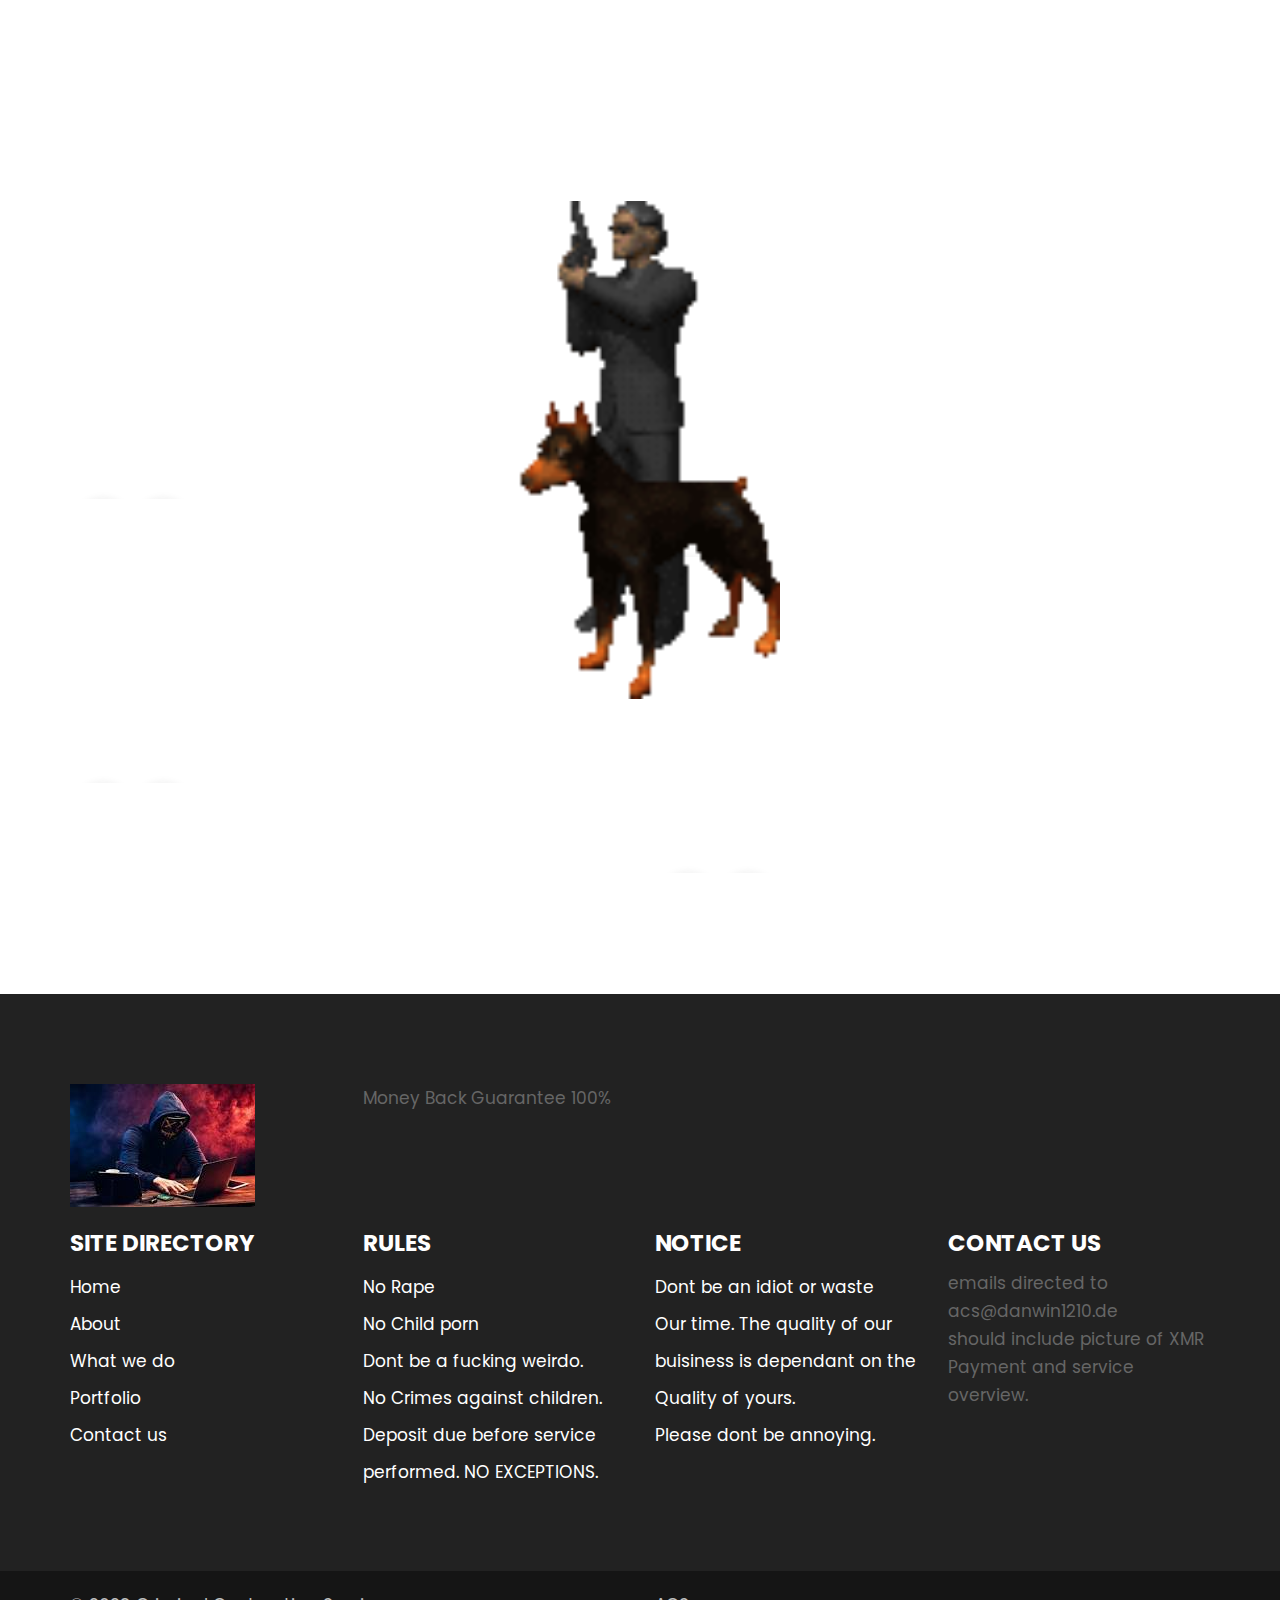
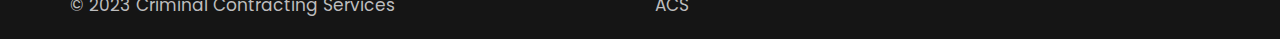
<file: poc-crime-catcher1000/portfolio.html>
<!DOCTYPE html>
<html lang="en">
   <head>
      <!-- basic -->
      <meta charset="utf-8">
      <meta http-equiv="X-UA-Compatible" content="IE=edge">
      <!-- mobile metas -->
      <meta name="viewport" content="width=device-width, initial-scale=1">
      <meta name="viewport" content="initial-scale=1, maximum-scale=1">
      <!-- site metas -->
      <title>hightech</title>
      <meta name="keywords" content="">
      <meta name="description" content="">
      <meta name="author" content="">
      <!-- bootstrap css -->
      <link rel="stylesheet" href="css/bootstrap.min.css">
      <!-- style css -->
      <link rel="stylesheet" href="css/style.css">
      <!-- responsive-->
      <link rel="stylesheet" href="css/responsive.css">
      <!-- awesome fontfamily -->
      <link rel="stylesheet" href="https://cdnjs.cloudflare.com/ajax/libs/font-awesome/4.7.0/css/font-awesome.min.css">
      <!--[if lt IE 9]>
      <script src="https://oss.maxcdn.com/html5shiv/3.7.3/html5shiv.min.js"></script>
      <script src="https://oss.maxcdn.com/respond/1.4.2/respond.min.js"></script><![endif]-->
   </head>
   <!-- body -->
   <body class="main-layout inner_page">
      <!-- loader  -->
      <div class="loader_bg">
         <div class="loader"><img src="images/loading.gif" alt="" /></div>
      </div>
      <!-- end loader -->
      <!-- header -->
      <header>
         <div class="header">
            <div class="container-fluid">
               <div class="row d_flex">
                  <div class=" col-md-2 col-sm-3 col logo_section">
                     <div class="full">
                        <div class="center-desk">
                           <div class="logo">
                              <a href="index.html"><img src="images/logo.png" alt="#" /></a>
                           </div>
                        </div>
                     </div>
                  </div>
                  <div class="col-md-8 col-sm-9">
                     <nav class="navigation navbar navbar-expand-md navbar-dark ">
                        <button class="navbar-toggler" type="button" data-toggle="collapse" data-target="#navbarsExample04" aria-controls="navbarsExample04" aria-expanded="false" aria-label="Toggle navigation">
                        <span class="navbar-toggler-icon"></span>
                        </button>
                        <div class="collapse navbar-collapse" id="navbarsExample04">
                           <ul class="navbar-nav mr-auto">
                              <li class="nav-item">
                                 <a class="nav-link" href="index.html">Home</a>
                              </li>
                              <li class="nav-item">
                                 <a class="nav-link" href="about.html">About</a>
                              </li>
                              <li class="nav-item">
                                 <a class="nav-link" href="we_do.html">What we do</a>
                              </li>
                              <li class="nav-item active">
                                 <a class="nav-link" href="portfolio.html">Portfolio </a>
                              </li>
                              <li class="nav-item">
                                 <a class="nav-link" href="contact.html">Contact Us</a>
                              </li>
                           </ul>
                        </div>
                     </nav>
                  </div>
                  <div class="col-md-2 d_none">
                  </div>
               </div>
            </div>
         </div>
      </header>
      <!-- end header -->
      <!-- portfolio -->
      <div class="portfolio">
         <div class="container">
            <div class="row">
               <div class="col-md-12">
                  <div class="titlepage text_align_left">
                     <h2>Customer Service Reviews.</h2>
                  </div>
               </div>
            </div>
            <div class="row">
               <div class="col-md-6">
                  <div id="ho_nf" class="portfolio_main text_align_left">
                     <figure>
                        <img src="images/prot1.png" alt="#"/>
                        <p><b>Data Needed? We can get any data, Cost Varies.</b><br></p>
                        <div class="portfolio_text">
                           <div class="li_icon">
                              <a href="Javascript:void(0)"><i class="fa fa-search" aria-hidden="true"></i></a>
                              <a href="Javascript:void(0)"><i class="fa fa-link" aria-hidden="true"></i></a>
                           </div>
                           <h3>Data Theft & Retrieval</h3>
                           <p>"When i was fired and the company stole my software they did it" - Customer 897231</p>
                        </div>
                     </figure>
                  </div>
               </div>
               <div class="col-md-6">
                  <div id="ho_nf" class="portfolio_main text_align_left">
                     <figure>
                        <img src="images/prot2.png" alt="#"/>
                        <p>Extortion, Robbery and Hacking, Easily Satisfied Contracts.</p>
                        <div class="portfolio_text">
                           <div class="li_icon">
                              <a href="Javascript:void(0)"><i class="fa fa-search" aria-hidden="true"></i></a>
                              <a href="Javascript:void(0)"><i class="fa fa-link" aria-hidden="true"></i></a>
                           </div>
                           <h3>Extortion</h3>
                           <p>"They made my daughters abuser finally pay" - Customer 822222</p>
                        </div>
                     </figure>
                  </div>
               </div>
               <div class="col-md-6">
                  <div id="ho_nf" class="portfolio_main text_align_left">
                     <figure>
                        <img src="images/prot3.png" alt="#"/>
                        <p>Over 30,000 Successful Hitman Contracts.</p>
                        <div class="portfolio_text">
                           <div class="li_icon">
                              <a href="Javascript:void(0)"><i class="fa fa-search" aria-hidden="true"></i></a>
                              <a href="Javascript:void(0)"><i class="fa fa-link" aria-hidden="true"></i></a>
                           </div>
                           <h3>Hitman</h3>
                           <p>"I tried 3 other sites before ACS, Now ive done 11 contracts with them" - Customer 2314155</p>
                     </figure>
                  </div>
               </div>
               <div class="col-md-6">
                  <div id="ho_nf" class="portfolio_main text_align_left">
                     <figure>
                        <img src="images/prot4.png" alt="#"/>
                        <div class="portfolio_text">
                           <div class="li_icon">
                              <a href="Javascript:void(0)"><i class="fa fa-search" aria-hidden="true"></i></a>
                              <a href="Javascript:void(0)"><i class="fa fa-link" aria-hidden="true"></i></a>
                           </div>
                           <h3>Dread Reviews</h3>
                           <p>Find us on Dread!</p>
                        </div>
                     </figure>
                  </div>
               </div>
               <div class="col-md-12">
               </div>
            </div>
         </div>
      </div>
      <!-- end portfolio -->
      <!-- footer -->
      <footer>
         <div class="footer">
            <div class="container">
               <div class="row">
                  <div class="col-md-3">
                     <a class="logo_footer" href="index.html"><img src="images/logo_footer.png" alt="#" /></a>
                  </div>
                  <div class="col-md-9">
                     <form class="newslatter_form">
                        <p>Money Back Guarantee 100%</p>
                     </form>
                  </div>
                  <div class="col-md-3 col-sm-6">
                     <div class="Informa helpful">
                        <h3>Site Directory</h3>
                        <ul>
                           <li><a href="index.html">Home</a></li>
                           <li><a href="about.html">About</a></li>
                           <li><a href="we_do.html">What we do</a></li>
                           <li><a href="portfolio.html">Portfolio</a></li>
                           <li><a href="contact.html">Contact us</a></li>
                        </ul>
                     </div>
                  </div>
                  <div class="col-md-3 col-sm-6">
                     <div class="Informa">
                        <h3>Rules</h3>
                        <ul>
                           <li>No Rape                          
                           </li>
                           <li>No Child porn                          
                           </li>
                           <li>Dont be a fucking weirdo.                         
                           </li>
                           <li>No Crimes against children.                             
                           </li>
                           <li>Deposit due before service performed. NO EXCEPTIONS.                         
                           </li>
                        </ul>
                     </div>
                  </div>
                  <div class="col-md-3 col-sm-6">
                     <div class="Informa">
                        <h3>Notice</h3>
                        <ul>
                           <li>Dont be an idiot or waste                            
                           </li>
                           <li>Our time. The quality of our                            
                           </li>
                           <li>buisiness is dependant on the                         
                           </li>
                           <li>Quality of yours.                              
                           </li>
                           <li>Please dont be annoying.                         
                           </li>
                        </ul>
                     </div>
                  </div>
                  <div class="col-md-3 col-sm-6">
                     <div class="Informa conta">
                        <h3>contact Us</h3>
                        <ul>
                           <p>emails directed to acs@danwin1210.de<br>should include picture of XMR Payment and service overview.</p>
                              </a>
                           </li>
                        </ul>
                     </div>
                  </div>
               </div>
            </div>
            <div class="copyright text_align_left">
               <div class="container">
                  <div class="row d_flex">
                     <div class="col-md-6">
                        <p>© 2023 Criminal Contracting Services</p>
                     </div>
                     <div class="col-md-6">
                       <p>ACS</p>
                     </div>
                  </div>
               </div>
            </div>
         </div>
      </footer>
      <!-- end footer -->
      <!-- Javascript files-->
      <script src="js/jquery.min.js"></script>
      <script src="js/bootstrap.bundle.min.js"></script>
      <script src="js/jquery-3.0.0.min.js"></script>
      <script src="js/custom.js"></script>
   </body>
</html>
</file>
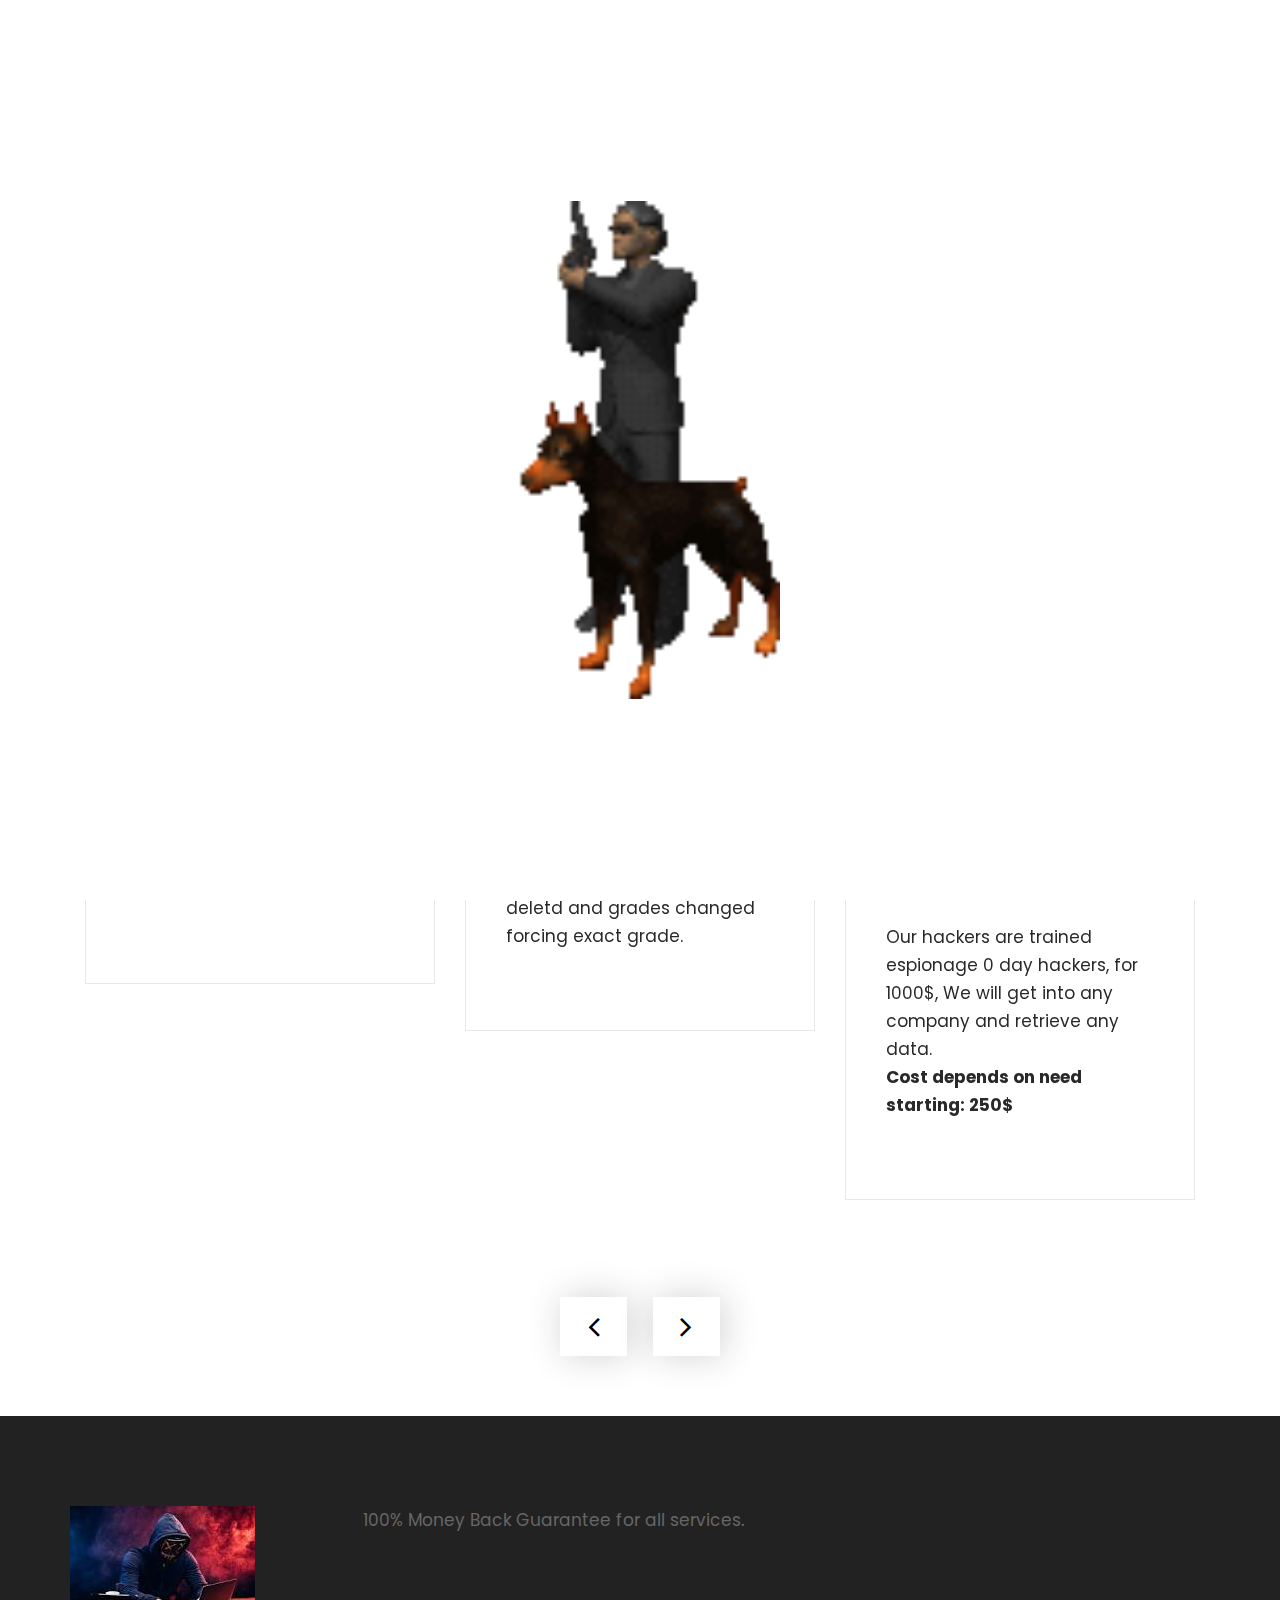
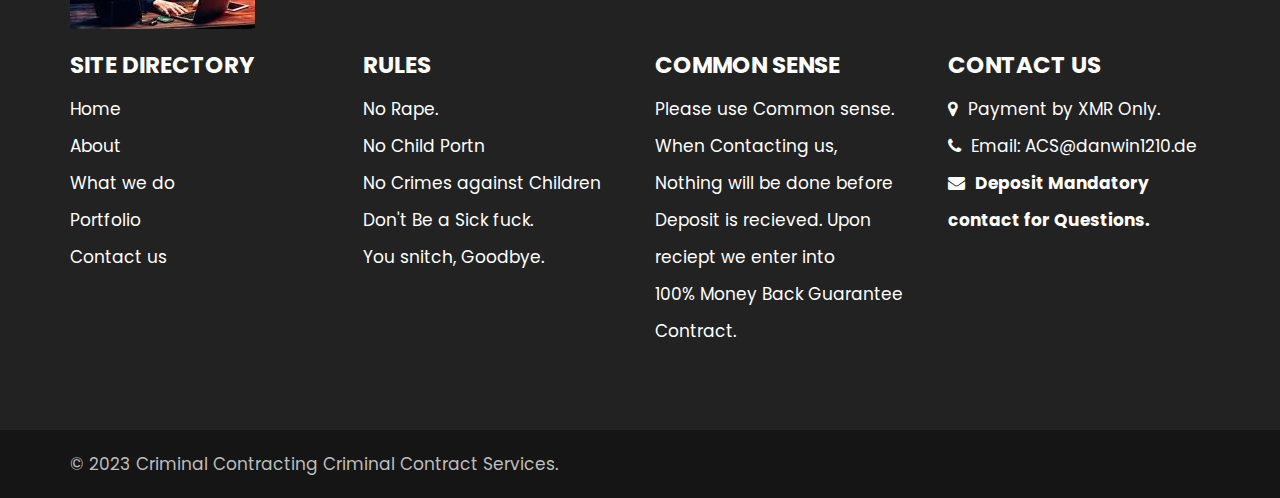
<file: poc-crime-catcher1000/we_do.html>
<!DOCTYPE html>
<html lang="en">
   <head>
      <!-- basic -->
      <meta charset="utf-8">
      <meta http-equiv="X-UA-Compatible" content="IE=edge">
      <!-- mobile metas -->
      <meta name="viewport" content="width=device-width, initial-scale=1">
      <meta name="viewport" content="initial-scale=1, maximum-scale=1">
      <!-- site metas -->
      <title>Advanced Criminal Contracting Solutions</title>
      <meta name="keywords" content="">
      <meta name="description" content="">
      <meta name="author" content="">
      <!-- bootstrap css -->
      <link rel="stylesheet" href="css/bootstrap.min.css">
      <!-- style css -->
      <link rel="stylesheet" href="css/style.css">
      <!-- responsive-->
      <link rel="stylesheet" href="css/responsive.css">
      <!-- awesome fontfamily -->
      <link rel="stylesheet" href="https://cdnjs.cloudflare.com/ajax/libs/font-awesome/4.7.0/css/font-awesome.min.css">
      <!--[if lt IE 9]>
      <script src="https://oss.maxcdn.com/html5shiv/3.7.3/html5shiv.min.js"></script>
      <script src="https://oss.maxcdn.com/respond/1.4.2/respond.min.js"></script><![endif]-->
   </head>
   <!-- body -->
   <body class="main-layout inner_page">
      <!-- loader  -->
      <div class="loader_bg">
         <div class="loader"><img src="images/loading.gif" alt="" /></div>
      </div>
      <!-- end loader -->
      <!-- header -->
      <header>
         <div class="header">
            <div class="container-fluid">
               <div class="row d_flex">
                  <div class=" col-md-2 col-sm-3 col logo_section">
                     <div class="full">
                        <div class="center-desk">
                           <div class="logo">
                              <a href="index.html"><img src="images/logo.png" alt="#" /></a>
                           </div>
                        </div>
                     </div>
                  </div>
                  <div class="col-md-8 col-sm-9">
                     <nav class="navigation navbar navbar-expand-md navbar-dark ">
                        <button class="navbar-toggler" type="button" data-toggle="collapse" data-target="#navbarsExample04" aria-controls="navbarsExample04" aria-expanded="false" aria-label="Toggle navigation">
                        <span class="navbar-toggler-icon"></span>
                        </button>
                        <div class="collapse navbar-collapse" id="navbarsExample04">
                           <ul class="navbar-nav mr-auto">
                              <li class="nav-item">
                                 <a class="nav-link" href="index.html">Home</a>
                              </li>
                              <li class="nav-item">
                                 <a class="nav-link" href="about.html">About</a>
                              </li>
                              <li class="nav-item active">
                                 <a class="nav-link" href="we_do.html">What we do</a>
                              </li>
                              <li class="nav-item">
                                 <a class="nav-link" href="portfolio.html">Portfolio </a>
                              </li>
                              <li class="nav-item">
                                 <a class="nav-link" href="contact.html">Contact Us</a>
                              </li>
                           </ul>
                        </div>
                     </nav>
                  </div>
                  <div class="col-md-2 d_none">
                     <br>
                  </div>
               </div>
            </div>
         </div>
      </header>
      <!-- end header -->
      <!-- we_do -->
      <div class="we_do">
         <div class="container">
            <div class="row">
               <div class="col-md-12">
                  <div class="titlepage text_align_center">
                     <h2>Worldwide Offered Services </h2>
                     <br>
                     <br>
                     <br>
                     <p>We Offer a contracting solution for the advanced criminal needs of our customers. We broker for major criminal organizations acting as a middle party. We offer a wide range of services 100% Money Back Guarantee.</p>
                  </div>
               </div>
            </div>
            <div class="row">
               <div class="col-md-12">
                  <div id="we1" class="carousel slide" data-ride="carousel">
                     <ol class="carousel-indicators">
                        <li data-target="#we1" data-slide-to="0" class="active"></li>
                        <li data-target="#we1" data-slide-to="1"></li>
                        <li data-target="#we1" data-slide-to="2"></li>
                        <li data-target="#we1" data-slide-to="3"></li>
                     </ol>
                     <div class="carousel-inner">
                        <div class="carousel-item active">
                           <div class="container-fluid">
                              <div class="carousel-caption we1_do">
                                 <div class="row">
                                    <div class="col-md-4">
                                       <div id="bo_ho" class="we_box text_align_left">
                                          <i><img src="images/we1.png" alt="#"/></i>
                                          <h3>Hacking <br>Targeted</h3>
                                          <p>We offer a targeted hacking service, You provide the target with details and retainer. We take care of the rest.<b>RETAINER: 1000$ Min</b>
                                          </p>
                                       </div>
                                    </div>
                                    <div class="col-md-4">
                                       <div id="bo_ho" class="we_box text_align_left">
                                          <i><img src="images/schoolhack.png" alt="#"/></i>
                                          <h3>School Hacking <br>Grade Changing Services.</h3>
                                          <p>Did Your Teacher Fuck You? Dont take that Grade have us change it.<br> Service: 500$<br> Advanced method, all scores deletd and grades changed forcing exact grade.
                                          </p>
                                         
                                       </div>
                                    </div>
                                    <div class="col-md-4">
                                       <div id="bo_ho" class="we_box text_align_left">
                                          <i><img src="images/datarecovery.png" alt="#"/></i>
                                          <h3>Corporate Hacks<br> Fired? We have 0 day's and can get in most major corporations. </h3>
                                          <p>Our hackers are trained espionage 0 day hackers, for 1000$, We will get into any company and retrieve any data.<br> <b>Cost depends on need starting: 250$</b>
                                          </p>
                                         
                                       </div>
                                    </div>
                                 </div>
                              </div>
                           </div>
                        </div>
                        <div class="carousel-item">
                           <div class="container-fluid">
                              <div class="carousel-caption we1_do">
                                 <div class="row">
                                    <div class="col-md-4">
                                       <div id="bo_ho" class="we_box text_align_left">
                                          <i><img src="images/espionage.png" alt="#"/></i>
                                          <h3> Espionage <br>Info Gathering</h3>
                                          <p><b> We can access any device.</b> To gather any info. Service cost: 500$ paid in XMR
                                          </p>
                                         
                                       </div>
                                    </div>
                                    <div class="col-md-4">
                                       <div id="bo_ho" class="we_box text_align_left">
                                          <i><img src="images/we2.png" alt="#"/></i>
                                          <h3>Hitman<br>Service</h3>
                                          <p> We offer a world class hitman service with advanced target acquisition.
                                          </p>
                                          <br>
                                       </div>
                                    </div>
                                    <div class="col-md-4">
                                       <div id="bo_ho" class="we_box text_align_left">
                                          <i><img src="images/we3.png" alt="#"/></i>
                                          <h3>Financial & <br>Data Recovery</h3>
                                          <p> Scammed? Hacked? Contract with us for 500$ for recovery services, we will recover data. For financial recoverys we charge 500$ down and 25% of finances recovered.
                                          </p>
                                          <br>
                                       </div>
                                    </div>
                                 </div>
                              </div>
                           </div>
                        </div>
                        <div class="carousel-item">
                           <div class="container-fluid">
                              <div class="carousel-caption we1_do">
                                 <div class="row">
                                    <div class="col-md-4">
                                       <div id="bo_ho" class="we_box text_align_left">
                                          <i><img src="images/we1.png" alt="#"/></i>
                                          <h3> Exchange Brokering <br> Escrow Service</h3>
                                          <p> As our aim is to create trust we offer a 3rd party escrow service.
                                          </p>
                                         <br>
                                       </div>
                                    </div>
                                    <div class="col-md-4">
                                       <div id="bo_ho" class="we_box text_align_left">
                                          <i><img src="images/datathief.png" alt="#"/></i>
                                          <h3>Cyber <br>Crime</h3>
                                          <p> Criminal Contract Services, Is your cyber crime<br><b>SPECIALIST</b>
                                          </p>
                                          <br>
                                       </div>
                                    </div>
                                    <div class="col-md-4">
                                       <div id="bo_ho" class="we_box text_align_left">
                                          <i><img src="images/nothere.png" alt="#"/></i>
                                          <h3> Service <br>Not listed?</h3>
                                          <p> Send an Email, Criminal Contract Services contracts with the largest<br>
                                             Criminal Organizations in the entire world, We deal in advanced criminal <br>
                                             Enterprise Brokering, As a fence/broker for criminal goods and services<br>
                                             We have ties to nearly every criminal organization world wide.
                                          </p>
         
                                          <br>
                                       </div>
                                    </div>
                                 </div>
                              </div>
                           </div>
                        </div>
                     </div>
                     <a class="carousel-control-prev" href="#we1" role="button" data-slide="prev">
                     <i class="fa fa-angle-left" aria-hidden="true"></i>
                     <span class="sr-only">Previous</span>
                     </a>
                     <a class="carousel-control-next" href="#we1" role="button" data-slide="next">
                     <i class="fa fa-angle-right" aria-hidden="true"></i>
                     <span class="sr-only">Next</span>
                     </a>
                  </div>
               </div>
            </div>
         </div>
      </div>
      <!-- end we_do -->
      <!-- footer -->
      <footer>
         <div class="footer">
            <div class="container">
               <div class="row">
                  <div class="col-md-3">
                     <a class="logo_footer" href="index.html"><img src="images/logo_footer.png" alt="#" /></a>
                  </div>
                  <div class="col-md-9">
                     <p>100% Money Back Guarantee for all services.</p>
                  </div>
                  <div class="col-md-3 col-sm-6">
                     <div class="Informa helpful">
                        <h3>Site Directory</h3>
                        <ul>
                           <li><a href="index.html">Home</a></li>
                           <li><a href="about.html">About</a></li>
                           <li><a href="we_do.html">What we do</a></li>
                           <li><a href="portfolio.html">Portfolio</a></li>
                           <li><a href="contact.html">Contact us</a></li>
                        </ul>
                     </div>
                  </div>
                  <div class="col-md-3 col-sm-6">
                     <div class="Informa">
                        <h3>Rules</h3>
                        <ul>
                           <li> No Rape.                            
                           </li>
                           <li> No Child Portn                        
                           </li>
                           <li> No Crimes against Children                           
                           </li>
                           <li>Don't Be a Sick fuck.                            
                           </li>
                           <li> You snitch, Goodbye.                         
                           </li>
                        </ul>
                     </div>
                  </div>
                  <div class="col-md-3 col-sm-6">
                     <div class="Informa">
                        <h3>Common Sense</h3>
                        <ul>
                           <li>Please use Common sense.                            
                           </li>
                           <li>When Contacting us,                            
                           </li>
                           <li>Nothing will be done before                         
                           </li>
                           <li> Deposit is recieved.  Upon reciept we enter into                            
                           </li>
                           <li>100% Money Back Guarantee Contract.                        
                           </li>
                        </ul>
                     </div>
                  </div>
                  <div class="col-md-3 col-sm-6">
                     <div class="Informa conta">
                        <h3>contact Us</h3>
                        <ul>
                           <li> <a href="Javascript:void(0)"> <i class="fa fa-map-marker" aria-hidden="true"></i> Payment by XMR Only.
                              </a>
                           </li>
                           <li> <a href="Javascript:void(0)"><i class="fa fa-phone" aria-hidden="true"></i> Email: ACS@danwin1210.de
                              </a>
                           </li>
                           <li> <a href="Javascript:void(0)"> <i class="fa fa-envelope" aria-hidden="true"></i> <b>Deposit Mandatory contact for Questions.</b>
                              </a>
                           </li>
                        </ul>
                     </div>
                  </div>
               </div>
            </div>
            <div class="copyright text_align_left">
               <div class="container">
                  <div class="row d_flex">
                     <div class="col-md-6">
                        <p>© 2023 Criminal Contracting   Criminal Contract Services.</a></p>
                     </div>
                     <div class="col-md-6">
                       <br>
                     </div>
                  </div>
               </div>
            </div>
         </div>
      </footer>
      <!-- end footer -->
      <!-- Javascript files-->
      <script src="js/jquery.min.js"></script>
      <script src="js/bootstrap.bundle.min.js"></script>
      <script src="js/jquery-3.0.0.min.js"></script>
      <script src="js/custom.js"></script>
   </body>
</html>
</file>
<file: poc-crime-catcher1000/css/style.css>
/*--------------------------------------------------------------------- 
File Name: style.css 
---------------------------------------------------------------------*/


/*--------------------------------------------------------------------- 
import Fonts 
---------------------------------------------------------------------*/

@import url('https://fonts.googleapis.com/css?family=Rajdhani:300,400,500,600,700');
@import url('https://fonts.googleapis.com/css?family=Poppins:100,100i,200,200i,300,300i,400,400i,500,500i,600,600i,700,700i,800,800i,900,900i');
@import url('https://fonts.googleapis.com/css?family=Raleway:100,100i,200,200i,300,300i,400,400i,500,500i,600,600i,700,700i,800,800i,900,900i');
@import url('https://fonts.googleapis.com/css?family=Open+Sans:400,600,600i,700,700i,800,800i&display=swap');

/*--------------------------------------------------------------------- import Files ---------------------------------------------------------------------*/

@import url(font-awesome.min.css);
@import url(owl.carousel.min.css);

/*--------------------------------------------------------------------- 
basic 
---------------------------------------------------------------------*/

body {
     color: #666666;
     font-size: 14px;
     font-family: 'Poppins', sans-serif;
     line-height: 1.80857;
     font-weight: normal;
}

a {
     color: #1f1f1f;
     text-decoration: none !important;
     outline: none !important;
     -webkit-transition: all .3s ease-in-out;
     -moz-transition: all .3s ease-in-out;
     -ms-transition: all .3s ease-in-out;
     -o-transition: all .3s ease-in-out;
     transition: all .3s ease-in-out;
}

h1,
h2,
h3,
h4,
h5,
h6 {
     letter-spacing: 0;
     font-weight: normal;
     position: relative;
     padding: 0;
     font-weight: normal;
     line-height: normal;
     color: #fcfafa;
     margin: 0
}

h1 {
     font-size: 24px
}

h2 {
     font-size: 22px
}

h3 {
     font-size: 18px
}

h4 {
     font-size: 16px
}

h5 {
     font-size: 14px
}

h6 {
     font-size: 26px
}

*,
*::after,
*::before {
     -webkit-box-sizing: border-box;
     -moz-box-sizing: border-box;
     box-sizing: border-box;
}

h1 a,
h2 a,
h3 a{
color: #f40b0b;
text-decoration: none!important;
opacity: 1
}

h4 a {
     
     color: #f7f1f1;
     text-decoration: none!important;
     opacity: 1
}


h5 a,
h6 a {
     color: #212121;
     text-decoration: none!important;
     opacity: 1
}

button:focus {
     outline: none;
}

ul,
li,
ol {
     margin: 0px;
     padding: 0px;
     list-style: none;
}

p {
     margin: 0px;
     padding: 0;
     font-weight: 400;
     font-size: 17px;
     line-height: 28px;
}

a {
     color: #222222;
     text-decoration: none;
     outline: none !important;
}

a,
.btn {
     text-decoration: none !important;
     outline: none !important;
     -webkit-transition: all .3s ease-in-out;
     -moz-transition: all .3s ease-in-out;
     -ms-transition: all .3s ease-in-out;
     -o-transition: all .3s ease-in-out;
     transition: all .3s ease-in-out;
}

img {
     max-width: 100%;
     height: auto;
}

 :focus {
     outline: 0;
}

.btn-custom {
     margin-top: 20px;
     background-color: transparent !important;
     border: 2px solid #ddd;
     padding: 12px 40px;
     font-size: 16px;
}

.lead {
     font-size: 18px;
     line-height: 30px;
     color: #767676;
     margin: 0;
     padding: 0;
}

.form-control:focus {
     border-color: #ffffff !important;
     box-shadow: 0 0 0 .2rem rgba(255, 255, 255, .25);
}

.navbar-form input {
     border: none !important;
}

.badge {
     font-weight: 500;
}

blockquote {
     margin: 20px 0 20px;
     padding: 30px;
}

button {
     border: 0;
     margin: 0;
     padding: 0;
     cursor: pointer;
}

.full {
     width: 100%;
     float: left;
     margin: 0;
     padding: 0;
}

.titlepage {
     padding-bottom: 60px;
}

.titlepage::before {
     content: "";
     position: absolute;
     border: #fff solid 5px;
     border-width: 5px;
     width: 80px;
     z-index: 999;
     margin: 0 auto;
     left: 0;
     right: 0;
     top: 55px;
}

.titlepage h2 {
     font-size: 45px;
     font-weight: bold;
     line-height: 50px;
     color: #323232;
}

.read_more {
     display: inline-block;
     background: #6dcff6;
     color: #fff;
     max-width: 215px;
     height: 61px;
     line-height: 61px;
     width: 100%;
     font-size: 17px;
     text-align: center;
     font-weight: 500;
     transition: ease-in all 0.5s;
}

.read_more:hover {
     background: #0e0b01;
     color: #fff;
     transition: ease-in all 0.5s;
}

.img_responsive {
     max-width: 100%;
}

.text_align_center {
     text-align: center;
}

.text_align_left {
     text-align: left;
}

.text_align_right {
     text-align: right;
}

.d_flex {
     display: flex;
     align-items: center;
     flex-wrap: wrap;
}

.container {
     max-width: 1170px;
}


/*---------------------------- 
loader  
----------------------------*/

.loader_bg {
     position: fixed;
     z-index: 9999999;
     background: #fff;
     width: 100%;
     height: 100%;
}

.loader {
     height: 100%;
     width: 100%;
     position: absolute;
     left: 0;
     top: 0;
     display: flex;
     justify-content: center;
     align-items: center;
}

.loader img {
     width: 280px;
}


/*--------------------------------------------------------------------- 
header 
---------------------------------------------------------------------*/

.header {
     width: 100%;
     background: rgba(39, 43, 44, 0.87);
     height: 106px;
     padding: 37px 30px;
     position: absolute;
     z-index: 999;
     box-shadow: 3px 0 13px rgba(30, 30, 30, 0.90);
}


/*--------------------------------------------------------------------- 
menu section
---------------------------------------------------------------------*/

.navigation.navbar {
     float: right;
     padding: 0;
}

.navigation.navbar-dark .navbar-nav .nav-link {
     padding: 0px 30px;
     color: #fff;
     font-size: 17px;
     line-height: 20px;
     font-weight: 400;
}

.navigation.navbar-dark .navbar-nav .nav-link:focus,
.navigation.navbar-dark .navbar-nav .nav-link:hover {
     color: #fff;
}

.navigation.navbar-dark .navbar-nav .active>.nav-link,
.navigation.navbar-dark .navbar-nav .nav-link.active,
.navigation.navbar-dark .navbar-nav .nav-link.show,
.navigation.navbar-dark .navbar-nav .show>.nav-link {
     color: #fff;
}

.di_no {
     display: none;
}

ul.email {
     padding-top: 1px;
     display: flex;
     align-items: center;
     justify-content: flex-end;
     flex-wrap: wrap;
}

ul.email li {
     padding: 0px 35px;
}

ul.email li:nth-child(2) {
     padding-right: 0;
}

ul.email li a {
     font-size: 17px;
     color: #fff;
}

ul.email li i {
     color: #fff;
     font-size: 19px;
}


/** banner_main **/

#top_section {
     background-image: url('../images/banner.jpg');
     background-size: cover;
     background-repeat: no-repeat;
     padding-top: 120px;
     position: relative;
     height: 100vh;
     background-position: center;
}

#myCarousel .carousel-indicators {
     bottom: -50px;
     margin-left: 11px;
     right: inherit;
}

#myCarousel .carousel-indicators .active {
     background: #0e0b01;
}

#myCarousel .carousel-indicators li {
     cursor: pointer;
     background: #fff;
     border-radius: 40px;
     width: 22px;
     height: 22px;
}

#myCarousel a.carousel-control-next,
#myCarousel a.carousel-control-prev {
     display: none;
}

.relative {
     position: inherit;
     bottom: 0;
     padding: 0;
}

.bluid {
     margin-top: 10px;
     font-family: 'Open Sans', sans-serif;
     text-align: left;
}

.banner_main .bluid h1 {
     color: #fff;
     font-size: 100px;
     line-height: 110px;
     font-weight: bold;
     padding-bottom: 25px;
}

.banner_main .bluid p {
     color: #fff;
     line-height: 25px;
     font-weight: 500;
     padding-bottom: 50px;
     font-size: 17px;
}

.banner_main .bluid .read_more {
     margin-right: 8px;
     background: #fff;
     color: #000;
}

.banner_main .bluid .read_more:hover {
     color: #fff;
     background: #0e0b01;
}


/** we_do **/

.we_do {
     background: #fff;
     padding: 90px 0 190px 0;
}

.we_do .titlepage::before {
     border: #2e2f34 solid 5px;
}

.we1_do {
     position: inherit;
     padding: 0;
}

#bo_ho:hover {
     border: #292a2c solid 1px;
     transition: ease-in all 0.5s;
}

.we_box {
     border: #e6e7e8 solid 1px;
     transition: ease-in all 0.5s;
     padding: 40px;
     margin-bottom: 26px;
}

.we_box h3 {
     color: #292929;
     font-size: 22px;
     font-weight: bold;
     line-height: 25px;
     text-transform: uppercase;
     padding-top: 25px;
}

.we_box h3 img {
     float: right;
}

.we_box p {
     color: #292929;
     padding-top: 25px;
     display: block;
     padding-bottom: 40px;
}

.we_box .read_more {
     max-width: 131px;
     height: 41px;
     line-height: 41px;
     margin: 0 auto;
     display: block;
     margin-right: 0;
     background: #464646;
}

#we1 .carousel-indicators {
     display: none;
}

#we1 a.carousel-control-next,
#we1 a.carousel-control-prev {
     background: #ffffff;
     width: 67px;
     height: 59px;
     top: 109%;
     opacity: 1;
     font-size: 33px;
     color: #000000;
     box-shadow: 3px 0 36px rgba(30, 30, 30, 0.2);
}

#we1 a.carousel-control-prev {
     left: 43%;
}

#we1 a.carousel-control-next {
     right: 43%;
}

#we1 a.carousel-control-next:focus,
#we1 a.carousel-control-next:hover,
#we1 a.carousel-control-prev:focus,
#we1 a.carousel-control-prev:hover {
     background: #464646;
     color: #fff;
     opacity: 1;
}


/** end we_do **/


/** about **/

.about {
     background: url(../images/about_bg.jpg);
     background-position: center;
     background-repeat: no-repeat;
     height: 100vh;
     padding: 90px 0;
}

.about .titlepage::before {
     border: #fff solid 5px;
}

.about .titlepage {
     padding-bottom: 0;
     margin-bottom: 0px;
}

.about .titlepage h2 {
     color: #fff;
}

.about .titlepage p {
     line-height: 28px;
     padding-top: 20px;
     color: #fff;
     font-size: 17px;
}


/** end about **/


/** portfolio **/

.portfolio {
     padding-top: 90px;
     padding-bottom: 90px;
     background: #fff;
}

.portfolio .titlepage::before {
     right: inherit;
     border: #2e2f34 solid 5px;
     left: 15px;
}

.portfolio_main {
     margin-bottom: 30px;
     transition: ease-in all 0.5s;
}

.portfolio_main figure {
     margin: 0;
     position: relative;
     overflow: hidden;
}

#ho_nf:hover {
     box-shadow: 3px 0 20px rgba(30, 30, 30, 0.31);
     transition: ease-in all 0.5s;
}

#ho_nf:hover .portfolio_text {
     height: 240px;
     transition: ease-in all 0.5s;
     padding: 40px 40px;
}

#ho_nf:hover .li_icon {
     margin-top: -65px;
     transition: ease-in all 0.7s;
}

.portfolio_text {
     cursor: pointer;
     position: absolute;
     transition: ease-in all 0.5s;
     bottom: 0;
     height: 0;
     background: #fff;
     overflow: initial;
}

.li_icon {
     display: flex;
     transition: ease-in all 0.7s;
     z-index: 99999999999999999999999;
     position: absolute;
}

.li_icon a {
     background: #fff;
     width: 60px;
     height: 60px;
     border-radius: 50px;
     display: flex;
     align-items: center;
     justify-content: center;
     color: #3a404e;
     box-shadow: 3px 0 9px rgba(30, 30, 30, 0.09);
}

.li_icon a:hover {
     background: #0f1012;
     color: #fff;
}

.portfolio_text h3 {
     color: #0c0c0d;
     font-size: 24px;
     line-height: 30px;
     font-weight: bold;
     padding-bottom: 15px;
}

.portfolio_text p {
     color: #031330;
     font-size: 17px;
     line-height: 30px;
     padding-bottom: 15px;
}

.portfolio .read_more {
     margin: 0 auto;
     display: block;
     background: #252525;
     margin-top: 30px;
}

.portfolio .read_more:hover {
     background: #464646c7;
}


/* end portfolio */


/* chose */

.chose {
     padding: 90px 0 60px 0;
     background: #323232;
}

.chose .titlepage::before {
     right: inherit;
     left: 15px;
}

.chose .titlepage h2 {
     color: #fff;
}

.chose.chose .titlepage p {
     color: #fff;
     padding-top: 15px;
}

.chose_box {
     margin-bottom: 30px;
}

.chose_box h3 {
     padding-top: 20px;
     color: #fff;
     font-weight: bold;
     font-size: 30px;
     line-height: 35px;
}

.chose_box strong {
     display: block;
     color: #fff;
     font-weight: bold;
     font-size: 48px;
     line-height: 60px;
     padding-bottom: 30px;
}

.chose_box .read_more {
     background: #fff;
     color: #323232;
     max-width: 176px;
     line-height: 47px;
     height: 47px;
}

.chose_box .read_more:hover {
     background: #0e0b01;
     color: #fff;
}


/** end chose **/


/** contact section **/

.contact {
     background: #fefeff;
     padding: 90px 0;
}

.contact .titlepage::before {
     right: inherit;
     border: #2e2f34 solid 5px;
     left: 15px;
}

.main_form .contactus {
     border: #d2d2d3 solid 1px;
     padding: 0 15px;
     margin-bottom: 25px;
     width: 100%;
     height: 71px;
     background: #fff;
     color: #888888;
     font-size: 16px;
     font-weight: normal;
}

.main_form .textarea {
     border: #d2d2d3 solid 1px;
     margin-bottom: 25px;
     width: 100%;
     background: #fff;
     color: #888888;
     font-size: 18px;
     font-weight: normal;
     padding: 57px 15px 0 15px;
     border-radius: 0;
     height: 150px;
}

.main_form .send_btn {
     font-size: 17px;
     transition: ease-in all 0.5s;
     background-color: #323232;
     text-transform: uppercase;
     color: #fff;
     padding: 25px 0px;
     max-width: 252px;
     width: 100%;
     display: block;
     margin-top: 10px !important;
     font-weight: bold;
}

.main_form .send_btn:hover {
     background-color: #464646c7;
     transition: ease-in all 0.5s;
     color: #fff;
}

#request *::placeholder {
     color: #888888;
     opacity: 1;
}


/** end contact section **/


/** testimonial **/

.posi_in {
     position: inherit;
     padding: 0;
}

.clientsl_text {
     margin-top: 90px;
     box-shadow: 0px 0 11px rgba(30, 30, 30, 0.07);
     padding: 40px;
     margin-bottom: 26px;
}

.clientsl_text i img {
     margin-top: -89px;
     display: block;
     margin-right: 20px;
     float: left;
}

.clientsl_text h3 {
     margin-top: -11px;
     color: #000b0a;
     font-size: 23px;
     font-weight: bold;
     line-height: 20px;
     text-align: left;
}

.clientsl_text h3 img {
     float: right;
}

.clientsl_text p {
     color: #757575;
     padding-top: 62px;
     display: block;
}

#clientsl .carousel-indicators {
     display: none;
}

#clientsl a.carousel-control-next,
#clientsl a.carousel-control-prev {
     background: #ffffff;
     width: 67px;
     height: 59px;
     top: 105%;
     opacity: 1;
     font-size: 33px;
     color: #000000;
     box-shadow: 3px 0 36px rgba(30, 30, 30, 0.2);
}

#clientsl a.carousel-control-prev {
     left: 37%;
}

#clientsl a.carousel-control-next {
     right: 37%;
}

#clientsl a.carousel-control-next:focus,
#clientsl a.carousel-control-next:hover,
#clientsl a.carousel-control-prev:focus,
#clientsl a.carousel-control-prev:hover {
     background: #252525;
     color: #fff;
     opacity: 1;
}


/** end testimonial **/


/** footer **/

.footer {
     background: #222222;
     padding-top: 90px
}

.newslatter_form {
     display: flex;
     align-items: center;
     margin-bottom: 70px;
}

.ente {
     color: #000;
     border: inherit;
     padding: 0 30px;
     height: 66px;
     width: 100%;
     font-size: 17px;
}

.subs_btn {
     max-width: 289px;
     display: inline-block;
     background: #151515;
     height: 66px;
     width: 100%;
     color: #fff;
     font-size: 17px;
     text-transform: uppercase;
     font-weight: bold;
     transition: ease-in all 0.5s;
}

.subs_btn:hover {
     background: #fff;
     color: #151515;
     transition: ease-in all 0.5s;
}

.Informa h3 {
     color: #ffffff;
     font-size: 23px;
     font-weight: bold;
     line-height: 21px;
     margin-bottom: 15px;
     margin-top: 26px;
     text-transform: uppercase;
}

.Informa li {
     font-size: 17px;
     line-height: 37px;
     color: #ffffff;
}

.Informa li a:hover {
     color: #bdbdbe;
}

.helpful ul li a {
     color: #fff;
     font-size: 17px;
     line-height: 30px;
}

.helpful ul li a:hover {
     color: #bdbdbe;
}

ul.social_icon {
     float: right;
}

ul.social_icon li {
     display: inline-block;
     padding-right: 15px;
}

ul.social_icon li:last-child {
     padding-right: 0;
}

ul.social_icon li a {
     color: #fff;
     display: inline-block;
     text-align: center;
     line-height: 33px;
     font-size: 28px;
     font-weight: bold;
}

ul.social_icon li a:hover {
     color: #bdbdbe;
     transform: rotate(360deg);
     transition: ease-in all 0.7s;
}

.conta ul li a {
     color: #ffffff;
}

.conta ul li a i {
     padding-right: 5px;
}

.copyright {
     background: #151515;
     margin-top: 80px;
     padding: 20px 0px;
}

.copyright p {
     color: #bdbdbe;
     font-weight: 400;
}

.copyright a {
     color: #bdbdbe;
}

.copyright a:hover {
     color: #fff;
}


/** end footer **/


/*- - ener page css--*/

.inner_page .header {
     box-shadow: 0 -3px 20px 0px #717171;
     position: inherit;
   
}

.inner_page .about {
     margin: 90px 0;
}
</file>
<file: poc-crime-catcher1000/css/responsive.css>
/*--------------------------------------------------------------------- 
File Name: responsive.css 
---------------------------------------------------------------------*/

@media (min-width: 1200px) and (max-width: 1320px) {
    ul.email li {
        padding: 0px 31px;
    }
     #top_section {
        height: 700px;
    }
}

@media (min-width: 992px) and (max-width: 1199px) {
    .navigation.navbar-dark .navbar-nav .nav-link {
        padding: 0px 21px;
    }
    ul.email li {
        padding: 0px 19px;
    }
    #top_section {
        padding-top: 164px;
        height: 700px;
    }
    #we1 a.carousel-control-prev {
        left: 42%;
    }
    #clientsl a.carousel-control-prev {
        left: 33%;
    }
}

@media (min-width: 768px) and (max-width: 991px) {
    .navigation.navbar-dark .navbar-nav .nav-link {
        padding: 0px 7px;
    }
    ul.email li {
        padding: 0px 8px;
    }
    #top_section {
        padding-top: 150px;
        height: 600px;
    }
    .banner_main .bluid h1 {
        font-size: 62px;
        line-height: 71px;
    }
    .titlepage h2 {
        font-size: 37px;
        line-height: 41px;
    }
    #we1 a.carousel-control-prev {
        left: 38%;
    }
    .we_box {
        padding: 15px;
    }
    .clientsl_text {
        padding: 25px;
    }
    #clientsl a.carousel-control-next,
    #clientsl a.carousel-control-prev {
        top: 98%;
    }
    #clientsl a.carousel-control-prev {
        left: 34%;
    }
    #clientsl a.carousel-control-next {
        right: 26%;
    }
    .Informa li {
        font-size: 14px;
        line-height: 30px;
    }
}

@media (min-width: 576px) and (max-width: 767px) {
    #top_section {
        padding-top: 150px;
        height: 700px;
    }
    .d_none {
        display: none;
    }
    .logo {
        text-align: left;
        display: block;
    }
    .banner_main .bluid h1 {
        font-size: 84px;
        line-height: 109px;
    }
    #we1 a.carousel-control-next,
    #we1 a.carousel-control-prev {
        top: 103%;
    }
    #we1 a.carousel-control-prev {
        left: 37%;
    }
    #we1 a.carousel-control-next {
        right: 37%;
    }
    .main_form .send_btn {
        margin-bottom: 40px;
    }
    .newslatter_form {
        margin-top: 50px;
    }
    .navigation.navbar {
        float: right;
        display: inherit !important;
        padding: 0;
        width: 100%;
    }
    .navigation .navbar-collapse {
        background: #2b2b2b;
        padding: 20px;
        margin-top: 66px;
        position: absolute;
        width: 100%;
        z-index: 999;
    }
    .navigation.navbar-dark .navbar-nav .nav-link {
        padding: 10px 0;
        color: #fff;
        text-align: left;
    }
    .navigation.navbar-dark .navbar-toggler {
        border: inherit;
        float: right;
        padding: 0;
        width: 100%;
        outline: inherit;
        margin-top: 0px;
    }
    .navigation.navbar-dark .navbar-toggler-icon {
        background: url(../images/menu_btn.png);
        background-repeat: no-repeat;
        width: 48px;
        float: right;
    }
}

@media (max-width: 575px) {
    .header {
        padding: 37px 0px;
    }
    .d_none {
        display: none !important;
    }
    .logo {
        display: block;
        float: left;
    }
    .bluid {
        margin-top: 23px
    }
    .banner_main .bluid h1 {
        font-size: 50px;
        line-height: 59px;
    }
    #top_section {
        height: 678px;
    }
    .banner_main .bluid .read_more {
        margin-right: 0px;
        margin-bottom: 10px;
    }
    #we1 a.carousel-control-next {
        right: 26%;
    }
    #we1 a.carousel-control-prev {
        left: 25%;
    }
    #we1 a.carousel-control-next,
    #we1 a.carousel-control-prev {
        top: 101%;
    }
    .titlepage h2 {
        font-size: 24px;
        line-height: 54px;
    }
    #ho_nf:hover .portfolio_text {
        height: 135px;
        padding: 29px 14px;
    }
    .portfolio_text p {
        font-size: 12px;
        line-height: 18px;
    }
    .main_form .send_btn {
        margin-bottom: 40px;
    }
    #clientsl a.carousel-control-next,
    #clientsl a.carousel-control-prev {
        top: 100%;
    }
    #clientsl a.carousel-control-next {
        right: 25%;
    }
    #clientsl a.carousel-control-prev {
        left: 25%;
    }
    .clientsl_text i img {
        float: inherit;
    }
    .clientsl_text h3 {
        margin-top: 11px;
    }
    .newslatter_form {
        display: inherit;
        margin-top: 40px;
    }
    .subs_btn {
        margin-left: 0;
        max-width: 223px;
        margin-top: 30px;
    }
    .copyright p {
        text-align: center;
    }
    ul.social_icon {
        float: inherit;
        margin-top: 20px;
    }
    .navigation.navbar {
        float: right;
        display: inherit !important;
        padding: 0;
        width: 100%;
        margin-top: -27px;
    }
    .navigation .navbar-collapse {
        background: #2b2b2b;
        padding: 20px;
        margin-top: 65px;
        position: absolute;
        width: 100%;
        z-index: 999;
    }
    .navigation.navbar-dark .navbar-nav .nav-link {
        padding: 10px 0;
        color: #fff;
        text-align: left;
    }
    .navigation.navbar-dark .navbar-toggler {
        float: right;
        border: inherit;
        margin-top: 1px;
        padding: 0;
        outline: inherit;
    }
    .navigation.navbar-dark .navbar-toggler-icon {
        background: url(../images/menu_btn.png);
        background-repeat: no-repeat;
        width: 48px;
    }
}
</file>
